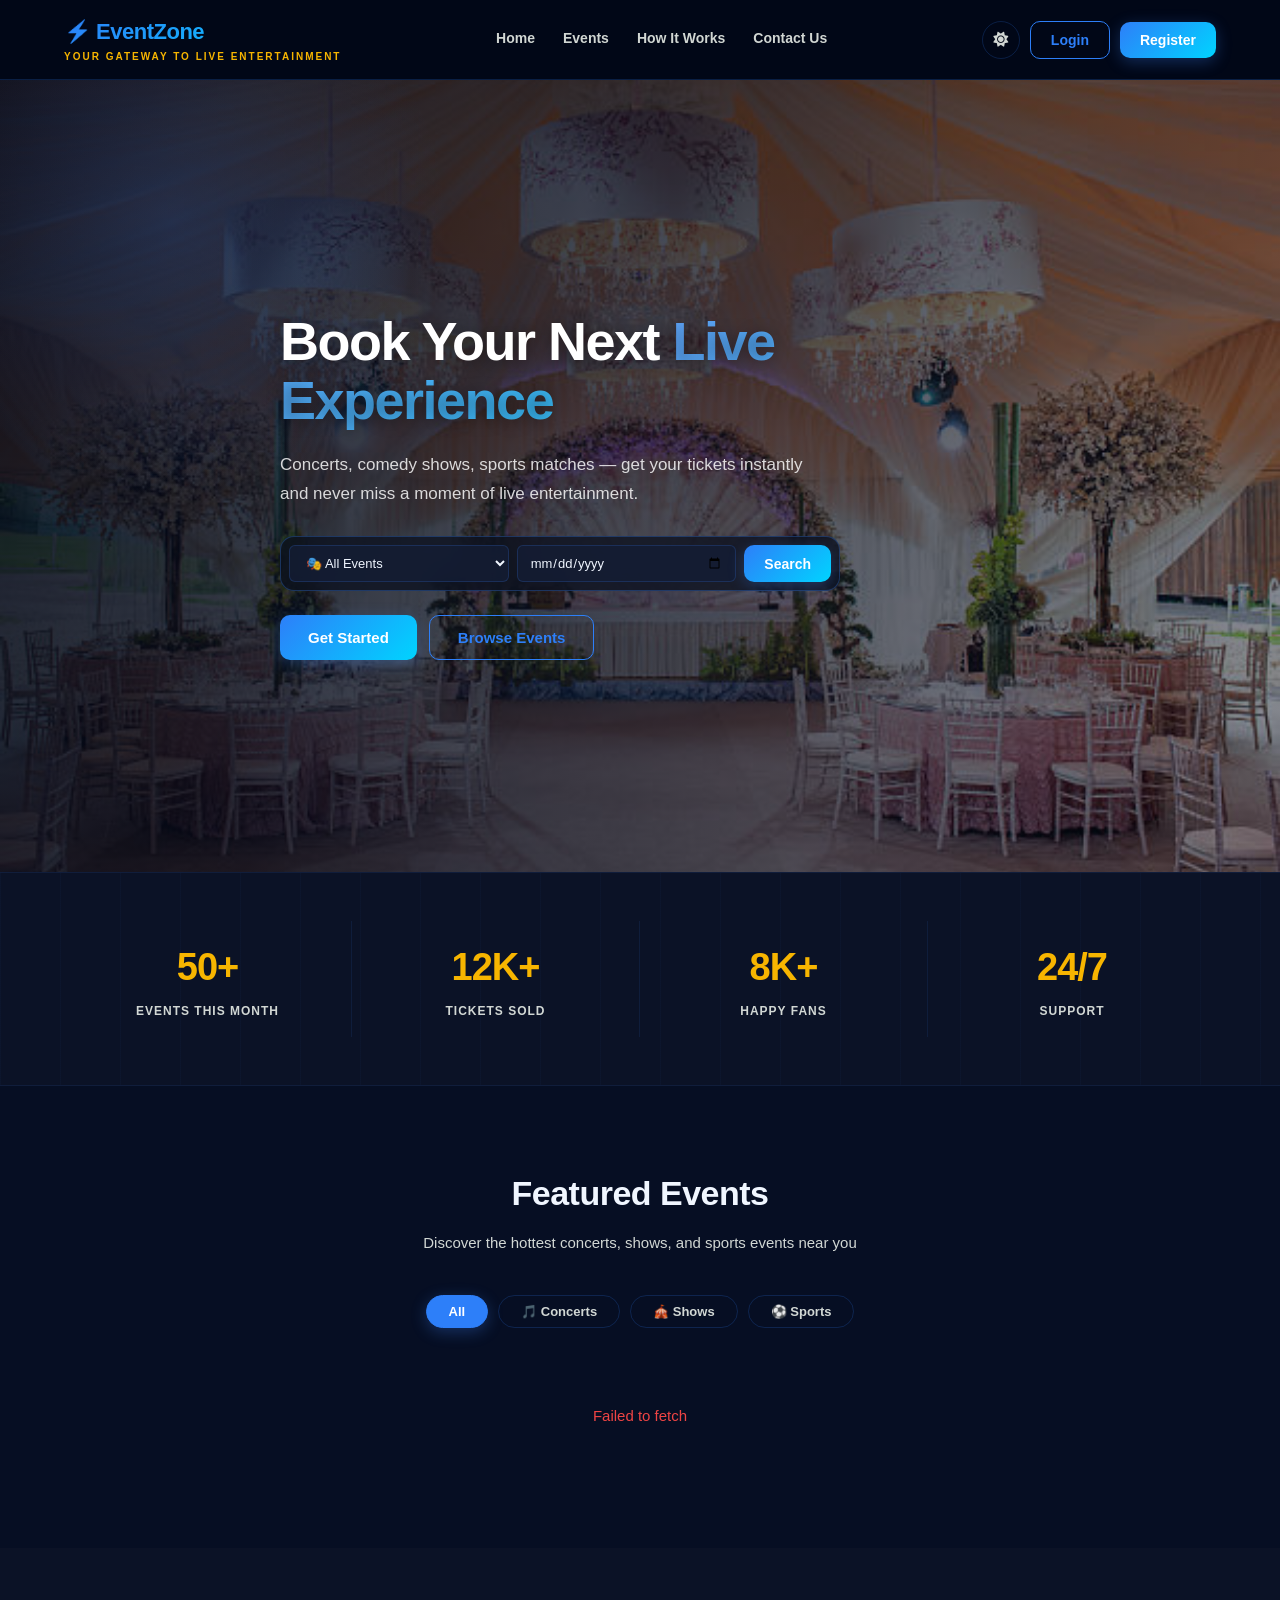
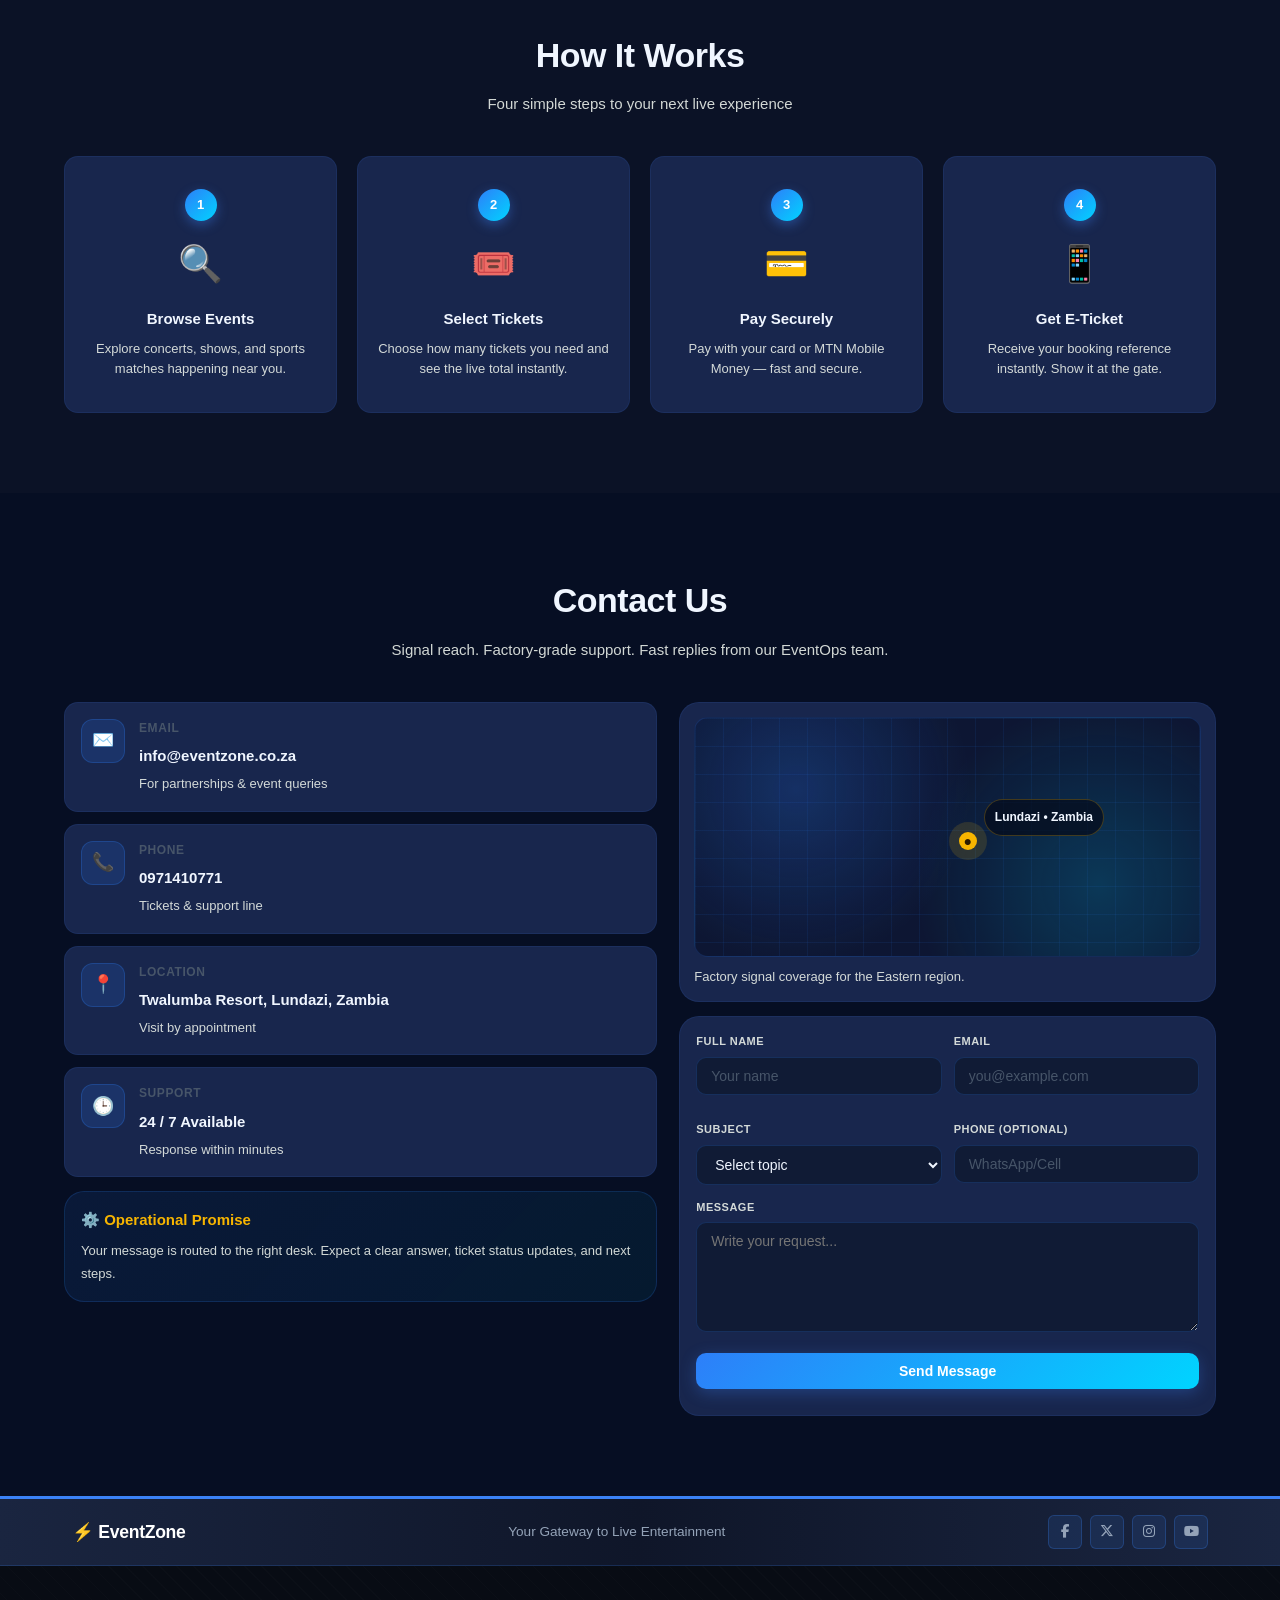
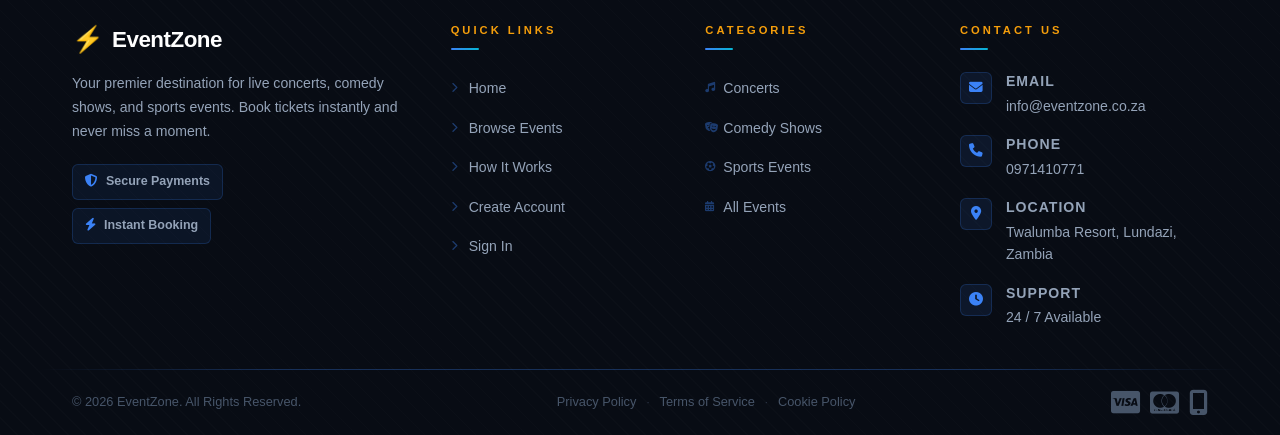
<file: index.html>
<!DOCTYPE html>
<html lang="en">
<head>
  <meta charset="UTF-8" />
  <meta name="viewport" content="width=device-width, initial-scale=1.0" />
  <title>EventZone — Your Gateway to Live Entertainment</title>
  <link rel="stylesheet" href="index.css" />
  <link rel="stylesheet" href="footer.css" />
  <link rel="stylesheet" href="https://cdnjs.cloudflare.com/ajax/libs/font-awesome/6.5.0/css/all.min.css" />
</head>
<body>

<!-- ================= HEADER ================= -->
<header class="header">
  <div class="container header-wrapper">
    <div class="logo">
      <h1>⚡ EventZone</h1>
      <small>Your Gateway to Live Entertainment</small>
    </div>
    <nav class="nav" id="navMenu">
      <a href="#home">Home</a>
      <a href="#events">Events</a>
      <a href="#how">How It Works</a>
      <a href="#contact">Contact Us</a>
    </nav>
    <div class="actions">
      <button class="theme-toggle" id="themeToggle" onclick="toggleTheme()" title="Toggle dark/light mode">
        <i class="fas fa-moon" id="themeIcon"></i>
      </button>
      <button class="btn outline" onclick="openLogin()">Login</button>
      <button class="btn primary" onclick="openRegister()">Register</button>
    </div>
    <button class="menu-toggle" onclick="toggleMenu()">☰</button>
  </div>
</header>

<!-- ================= HERO ================= -->
<section id="home" class="hero">
  <img src="static/temzy.jpg" alt="" class="hero-bg" aria-hidden="true" />
  <div class="container hero-grid">
    <div class="hero-text">
      <h2>Book Your Next <span>Live Experience</span></h2>
      <p>Concerts, comedy shows, sports matches — get your tickets instantly and never miss a moment of live entertainment.</p>
      <div class="search-box">
        <select id="heroCategory" onchange="filterEvents()">
          <option value="all">🎭 All Events</option>
          <option value="concert">🎵 Concerts</option>
          <option value="show">🎪 Shows</option>
          <option value="sport">⚽ Sports</option>
        </select>
        <input type="date" id="heroDate" onchange="filterEvents()" />
        <button class="btn primary" onclick="filterEvents()">Search</button>
      </div>
      <div class="hero-buttons">
        <button class="btn primary large" onclick="scrollToEvents()">Get Started</button>
        <button class="btn outline large" onclick="scrollToEvents()">Browse Events</button>
      </div>
    </div>
</section>

<!-- ================= STATS ================= -->
<section class="stats">
  <div class="container stats-grid">
    <div><h3>50+</h3><p>Events This Month</p></div>
    <div><h3>12K+</h3><p>Tickets Sold</p></div>
    <div><h3>8K+</h3><p>Happy Fans</p></div>
    <div><h3>24/7</h3><p>Support</p></div>
  </div>
</section>

<!-- ================= FEATURED EVENTS ================= -->
<section id="events" class="section">
  <div class="container">
    <h2 class="title">Featured Events</h2>
    <p class="subtitle">Discover the hottest concerts, shows, and sports events near you</p>
    <div class="category-filter">
      <button class="filter-btn active" onclick="setCategory('all', this)">All</button>
      <button class="filter-btn" onclick="setCategory('concert', this)">🎵 Concerts</button>
      <button class="filter-btn" onclick="setCategory('show', this)">🎪 Shows</button>
      <button class="filter-btn" onclick="setCategory('sport', this)">⚽ Sports</button>
    </div>
    <div class="grid" id="eventsGrid">
      <p style="text-align:center;padding:40px;color:#666;grid-column:1/-1;">Loading events…</p>
    </div>
  </div>
</section>

<!-- ================= HOW IT WORKS ================= -->
<section id="how" class="section alt">

  <div class="container">
    <h2 class="title">How It Works</h2>
    <p class="subtitle">Four simple steps to your next live experience</p>
    <div class="steps">
      <div class="step-card">
        <div class="step-number">1</div>
        <div class="step-icon">🔍</div>
        <h4>Browse Events</h4>
        <p>Explore concerts, shows, and sports matches happening near you.</p>
      </div>
      <div class="step-card">
        <div class="step-number">2</div>
        <div class="step-icon">🎟️</div>
        <h4>Select Tickets</h4>
        <p>Choose how many tickets you need and see the live total instantly.</p>
      </div>
      <div class="step-card">
        <div class="step-number">3</div>
        <div class="step-icon">💳</div>
        <h4>Pay Securely</h4>
        <p>Pay with your card or MTN Mobile Money — fast and secure.</p>
      </div>
      <div class="step-card">
        <div class="step-number">4</div>
        <div class="step-icon">📱</div>
        <h4>Get E-Ticket</h4>
        <p>Receive your booking reference instantly. Show it at the gate.</p>
      </div>
    </div>
  </div>
</section>

<!-- ================= CONTACT (INDUSTRIAL) ================= -->
<section id="contact" class="contact-section section">
  <div class="container">
    <h2 class="title">Contact Us</h2>
    <p class="subtitle">Signal reach. Factory-grade support. Fast replies from our EventOps team.</p>

    <div class="contact-layout">
      <!-- Left: industrial tiles + contact details -->
      <div class="contact-left">
        <div class="contact-tiles">
          <div class="contact-tile">
            <div class="tile-icon">✉️</div>
            <div class="tile-body">
              <div class="tile-label">Email</div>
              <a class="tile-link" href="mailto:info@eventzone.co.za">info@eventzone.co.za</a>
              <div class="tile-meta">For partnerships & event queries</div>
            </div>
          </div>

          <div class="contact-tile">
            <div class="tile-icon">📞</div>
            <div class="tile-body">
              <div class="tile-label">Phone</div>
              <a class="tile-link" href="tel:0971410771">0971410771</a>
              <div class="tile-meta">Tickets & support line</div>
            </div>
          </div>

          <div class="contact-tile">
            <div class="tile-icon">📍</div>
            <div class="tile-body">
              <div class="tile-label">Location</div>
              <div class="tile-link" style="pointer-events:none;">Twalumba Resort, Lundazi, Zambia</div>
              <div class="tile-meta">Visit by appointment</div>
            </div>
          </div>

          <div class="contact-tile">
            <div class="tile-icon">🕒</div>
            <div class="tile-body">
              <div class="tile-label">Support</div>
              <div class="tile-link" style="pointer-events:none;">24 / 7 Available</div>
              <div class="tile-meta">Response within minutes</div>
            </div>
          </div>
        </div>

        <div class="contact-note">
          <div class="note-head">⚙️ Operational Promise</div>
          <p class="note-text">Your message is routed to the right desk. Expect a clear answer, ticket status updates, and next steps.</p>
        </div>
      </div>

      <!-- Right: map + form -->
      <div class="contact-right">
        <div class="contact-map-card">
          <div class="map-frame" aria-label="Map preview">
            <div class="map-grid"></div>
            <div class="map-pin">●</div>
            <div class="map-label">Lundazi • Zambia</div>
          </div>
          <div class="map-caption">Factory signal coverage for the Eastern region.</div>
        </div>

        <form class="contact-form" onsubmit="return handleContactSubmit(event)">
          <div class="form-row">
            <div class="form-group"><label>Full Name</label><input name="name" type="text" placeholder="Your name" required /></div>
            <div class="form-group"><label>Email</label><input name="email" type="email" placeholder="you@example.com" required /></div>
          </div>

          <div class="form-row">
            <div class="form-group"><label>Subject</label>
              <select name="topic" required>
                <option value="" selected disabled>Select topic</option>
                <option value="tickets">Tickets</option>
                <option value="events">Events</option>
                <option value="partnerships">Partnerships</option>
                <option value="support">Support</option>
              </select>
            </div>
            <div class="form-group"><label>Phone (optional)</label><input name="phone" type="text" placeholder="WhatsApp/Cell" /></div>
          </div>

          <div class="form-group"><label>Message</label><textarea name="message" placeholder="Write your request..." required></textarea></div>

          <div class="contact-form-actions">
            <button type="submit" class="btn primary full">Send Message</button>
            <div class="form-hint"></div>
          </div>
        </form>
      </div>
    </div>
  </div>
</section>

<!-- ================= FOOTER ================= -->
<footer class="site-footer" role="contentinfo">

  <!-- Top accent bar -->
  <div class="footer-top-bar">
    <div class="footer-top-inner">
      <span class="footer-brand-tag">⚡ EventZone</span>
      <span class="footer-tagline">Your Gateway to Live Entertainment</span>
      <div class="footer-top-social">
        <a href="https://facebook.com" aria-label="Facebook" target="_blank" rel="noopener noreferrer"><i class="fab fa-facebook-f"></i></a>
        <a href="https://twitter.com" aria-label="Twitter" target="_blank" rel="noopener noreferrer"><i class="fab fa-x-twitter"></i></a>
        <a href="https://instagram.com" aria-label="Instagram" target="_blank" rel="noopener noreferrer"><i class="fab fa-instagram"></i></a>
        <a href="https://youtube.com" aria-label="YouTube" target="_blank" rel="noopener noreferrer"><i class="fab fa-youtube"></i></a>
      </div>
    </div>
  </div>

  <!-- Main grid -->
  <div class="footer-main">
    <div class="footer-grid">

      <!-- Col 1: Brand -->
      <div class="footer-col footer-brand">
        <div class="footer-logo">
          <span class="footer-logo-icon">⚡</span>
          <span class="footer-logo-text">EventZone</span>
        </div>
        <p class="footer-desc">
          Your premier destination for live concerts, comedy shows, and sports events.
          Book tickets instantly and never miss a moment.
        </p>
        <div class="footer-badges">
          <span class="footer-badge"><i class="fas fa-shield-alt"></i> Secure Payments</span>
          <span class="footer-badge"><i class="fas fa-bolt"></i> Instant Booking</span>
        </div>
      </div>

      <!-- Col 2: Quick Links -->
      <div class="footer-col">
        <h4 class="footer-col-title"><span>Quick Links</span></h4>
        <ul class="footer-links">
          <li><a href="#home"><i class="fas fa-chevron-right"></i> Home</a></li>
          <li><a href="#events"><i class="fas fa-chevron-right"></i> Browse Events</a></li>
          <li><a href="#how"><i class="fas fa-chevron-right"></i> How It Works</a></li>
          <li><a href="#" onclick="openRegister();return false;"><i class="fas fa-chevron-right"></i> Create Account</a></li>
          <li><a href="#" onclick="openLogin();return false;"><i class="fas fa-chevron-right"></i> Sign In</a></li>
        </ul>
      </div>

      <!-- Col 3: Event Categories -->
      <div class="footer-col">
        <h4 class="footer-col-title"><span>Categories</span></h4>
        <ul class="footer-links">
          <li><a href="#events"><i class="fas fa-music"></i> Concerts</a></li>
          <li><a href="#events"><i class="fas fa-theater-masks"></i> Comedy Shows</a></li>
          <li><a href="#events"><i class="fas fa-futbol"></i> Sports Events</a></li>
          <li><a href="#events"><i class="fas fa-calendar-alt"></i> All Events</a></li>
        </ul>
      </div>

      <!-- Col 4: Contact -->
      <div class="footer-col">
        <h4 class="footer-col-title"><span>Contact Us</span></h4>
        <ul class="footer-contact-list">
          <li>
            <i class="fas fa-envelope"></i>
            <div>
              <span class="contact-label">Email</span>
              <a href="mailto:info@eventzone.co.za">info@eventzone.co.za</a>
            </div>
          </li>
          <li>
            <i class="fas fa-phone"></i>
            <div>
              <span class="contact-label">Phone</span>
              <a href="tel:0971410771">0971410771</a>
            </div>
          </li>
          <li>
            <i class="fas fa-map-marker-alt"></i>
            <div>
              <span class="contact-label">Location</span>
              <span>Twalumba Resort, Lundazi, Zambia</span>
            </div>
          </li>
          <li>
            <i class="fas fa-clock"></i>
            <div>
              <span class="contact-label">Support</span>
              <span>24 / 7 Available</span>
            </div>
          </li>
        </ul>
      </div>

    </div>
  </div>

  <!-- Divider -->
  <div class="footer-divider"></div>

  <!-- Bottom bar -->
  <div class="footer-bottom">
    <div class="footer-bottom-inner">
      <p class="footer-copy">&copy; <span id="footer-year"></span> EventZone. All Rights Reserved.</p>
      <div class="footer-legal">
        <a href="/privacy">Privacy Policy</a>
        <span class="footer-dot">·</span>
        <a href="/terms">Terms of Service</a>
        <span class="footer-dot">·</span>
        <a href="/cookies">Cookie Policy</a>
      </div>
      <div class="footer-payment-icons">
        <i class="fab fa-cc-visa" title="Visa"></i>
        <i class="fab fa-cc-mastercard" title="Mastercard"></i>
        <i class="fas fa-mobile-alt" title="MTN MoMo"></i>
      </div>
    </div>
  </div>

</footer>

<!-- ================= AUTH MODAL ================= -->
<div id="authModal" class="modal" style="display:none;">
  <div class="modal-content">
    <span class="modal-close" onclick="closeModal()">&times;</span>
    <div class="auth-tabs">
      <button id="tabLogin" class="auth-tab active" onclick="showLogin()">Login</button>
      <button id="tabRegister" class="auth-tab" onclick="showRegister()">Register</button>
    </div>
    <p id="authError" class="form-error" style="display:none;"></p>
    <form id="loginForm">
      <h3 class="modal-title">Welcome Back</h3>
      <div class="form-group"><label>Email</label><input type="email" placeholder="your@email.com" required /></div>
      <div class="form-group"><label>Password</label><input type="password" placeholder="Password" required /></div>
      <button type="submit" class="btn primary full">Login</button>
      <p class="form-switch">No account? <a href="#" onclick="showRegister();return false;">Register here</a></p>
    </form>
    <form id="registerForm" style="display:none;">
      <h3 class="modal-title">Create Account</h3>
      <div class="form-group"><label>Full Name</label><input type="text" placeholder="John Doe" required /></div>
      <div class="form-group"><label>Email</label><input type="email" placeholder="your@email.com" required /></div>
      <div class="form-group"><label>Password</label><input type="password" placeholder="Min. 8 characters" required /></div>
      <button type="submit" class="btn primary full">Create Account</button>
      <p class="form-switch">Already have an account? <a href="#" onclick="showLogin();return false;">Login here</a></p>
    </form>
  </div>
</div>

<!-- ================= BOOKING MODAL ================= -->
<div id="bookingModal" class="modal" style="display:none;">
  <div class="modal-content">
    <span class="modal-close" onclick="closeBookingModal()">&times;</span>
    <h3 class="modal-title" id="bookingEventTitle">Get Tickets</h3>
    <div id="bookingEventInfo" style="margin-bottom:16px;font-size:14px;color:#a0a0b8;"></div>
    <div class="form-group">
      <label>Number of Tickets</label>
      <div class="quantity-selector">
        <button type="button" onclick="changeQuantity(-1)">−</button>
        <span id="ticketQuantity">1</span>
        <button type="button" onclick="changeQuantity(1)">+</button>
      </div>
    </div>
    <div class="booking-total-display" id="bookingTotalDisplay">Total: $0.00</div>
    <p id="bookingError" class="form-error" style="display:none;"></p>
    <button class="btn primary full" id="bookSubmitBtn" onclick="submitTicketing()">Confirm Tickets</button>
  </div>
</div>

<!-- ================= PAYMENT MODAL ================= -->
<div id="paymentModal" class="modal" style="display:none;">
  <div class="modal-content">
    <span class="modal-close" onclick="cancelPayment()">&times;</span>
    <h3 class="modal-title">Complete Payment</h3>
    <div id="paymentSummary"></div>
    <div class="payment-tabs">
      <button id="tabCard" class="payment-tab active" onclick="showCardPayment()">💳 Card</button>
      <button id="tabMomo" class="payment-tab" onclick="showMomoPayment()">📱 MTN MoMo</button>
    </div>
    <form id="cardPaymentForm" onsubmit="submitCardPayment(event)">
      <div class="form-group"><label>Card Number</label><input type="text" id="cardNumber" placeholder="1234 5678 9012 3456" maxlength="19" /></div>
      <div style="display:grid;grid-template-columns:1fr 1fr;gap:12px">
        <div class="form-group"><label>Expiry (MM/YY)</label><input type="text" id="cardExpiry" placeholder="MM/YY" maxlength="5" /></div>
        <div class="form-group"><label>CVV</label><input type="text" id="cardCVV" placeholder="123" maxlength="3" /></div>
      </div>
      <p id="cardError" class="form-error" style="display:none"></p>
      <button type="submit" id="cardSubmitBtn" class="btn primary full">Pay Now</button>
    </form>
    <div id="momoPaymentForm" style="display:none">
      <div id="momoStep1">
        <div class="momo-logo">📱 MTN Mobile Money</div>
        <div class="form-group"><label>MTN Phone Number</label><input type="text" id="momoPhone" placeholder="096XXXXXXX or 076XXXXXXX" maxlength="10" /></div>
        <p id="momoError" class="form-error" style="display:none"></p>
        <button onclick="submitMomoStep1()" id="momoStep1Btn" class="btn primary full">Request Payment</button>
      </div>
      <div id="momoStep2" style="display:none">
        <div class="momo-pending">
          <div style="font-size:40px;text-align:center;margin-bottom:12px">📲</div>
          <p style="text-align:center;color:#f59e0b;font-weight:600">Check your phone!</p>
          <p style="text-align:center;font-size:13px;color:#aaa;margin-bottom:16px">Enter your MTN MoMo PIN to confirm the payment</p>
        </div>
        <div class="form-group"><label>MTN MoMo PIN (4 digits)</label><input type="password" id="momoPin" placeholder="••••" maxlength="4" /></div>
        <p id="momoPinError" class="form-error" style="display:none"></p>
        <button onclick="submitMomoStep2()" id="momoStep2Btn" class="btn primary full">Confirm Payment</button>
        <button onclick="resetMomoFlow()" class="btn outline full" style="margin-top:8px">← Change Number</button>
      </div>
    </div>
    <button type="button" class="btn outline full" style="margin-top:8px" onclick="cancelPayment()">Cancel</button>
  </div>
</div>

<!-- ================= CONFIRMATION MODAL ================= -->
<div id="confirmationModal" class="modal" style="display:none;">
  <div class="modal-content" style="text-align:center;">
    <div class="confirmation-icon">🎉</div>
    <h3 class="modal-title" style="text-align:center;">Booking Confirmed!</h3>
    <p class="confirmation-ref" id="confirmationRef"></p>
    <div class="qr-placeholder">🎟️</div>
    <p id="confirmationDetails" style="color:#a0a0b8;margin-bottom:20px;font-size:14px;"></p>
    <div style="display:flex;flex-direction:column;gap:12px;">
      <button class="btn success full" id="downloadTicketBtn" style="display:none;">📥 Download Ticket PDF</button>
      <button class="btn primary full" onclick="closeConfirmation()">Done</button>
    </div>
  </div>
</div>

<script src="login.js"></script>
<script src="javascript.js"></script>
<script src="footer.js"></script>
<script>
  // ── Dark / Light mode toggle ──────────────────────────────────────────
  function applyTheme(theme) {
    document.documentElement.setAttribute('data-theme', theme);
    localStorage.setItem('theme', theme);
    const icon = document.getElementById('themeIcon');
    if (icon) {
      icon.className = theme === 'light' ? 'fas fa-moon' : 'fas fa-sun';
    }
  }

  function toggleTheme() {
    const current = document.documentElement.getAttribute('data-theme') || 'dark';
    applyTheme(current === 'dark' ? 'light' : 'dark');
  }

  // Apply saved preference on load
  (function() {
    const saved = localStorage.getItem('theme') || 'dark';
    applyTheme(saved);
  })();
</script>
</body>
</html>
</file>
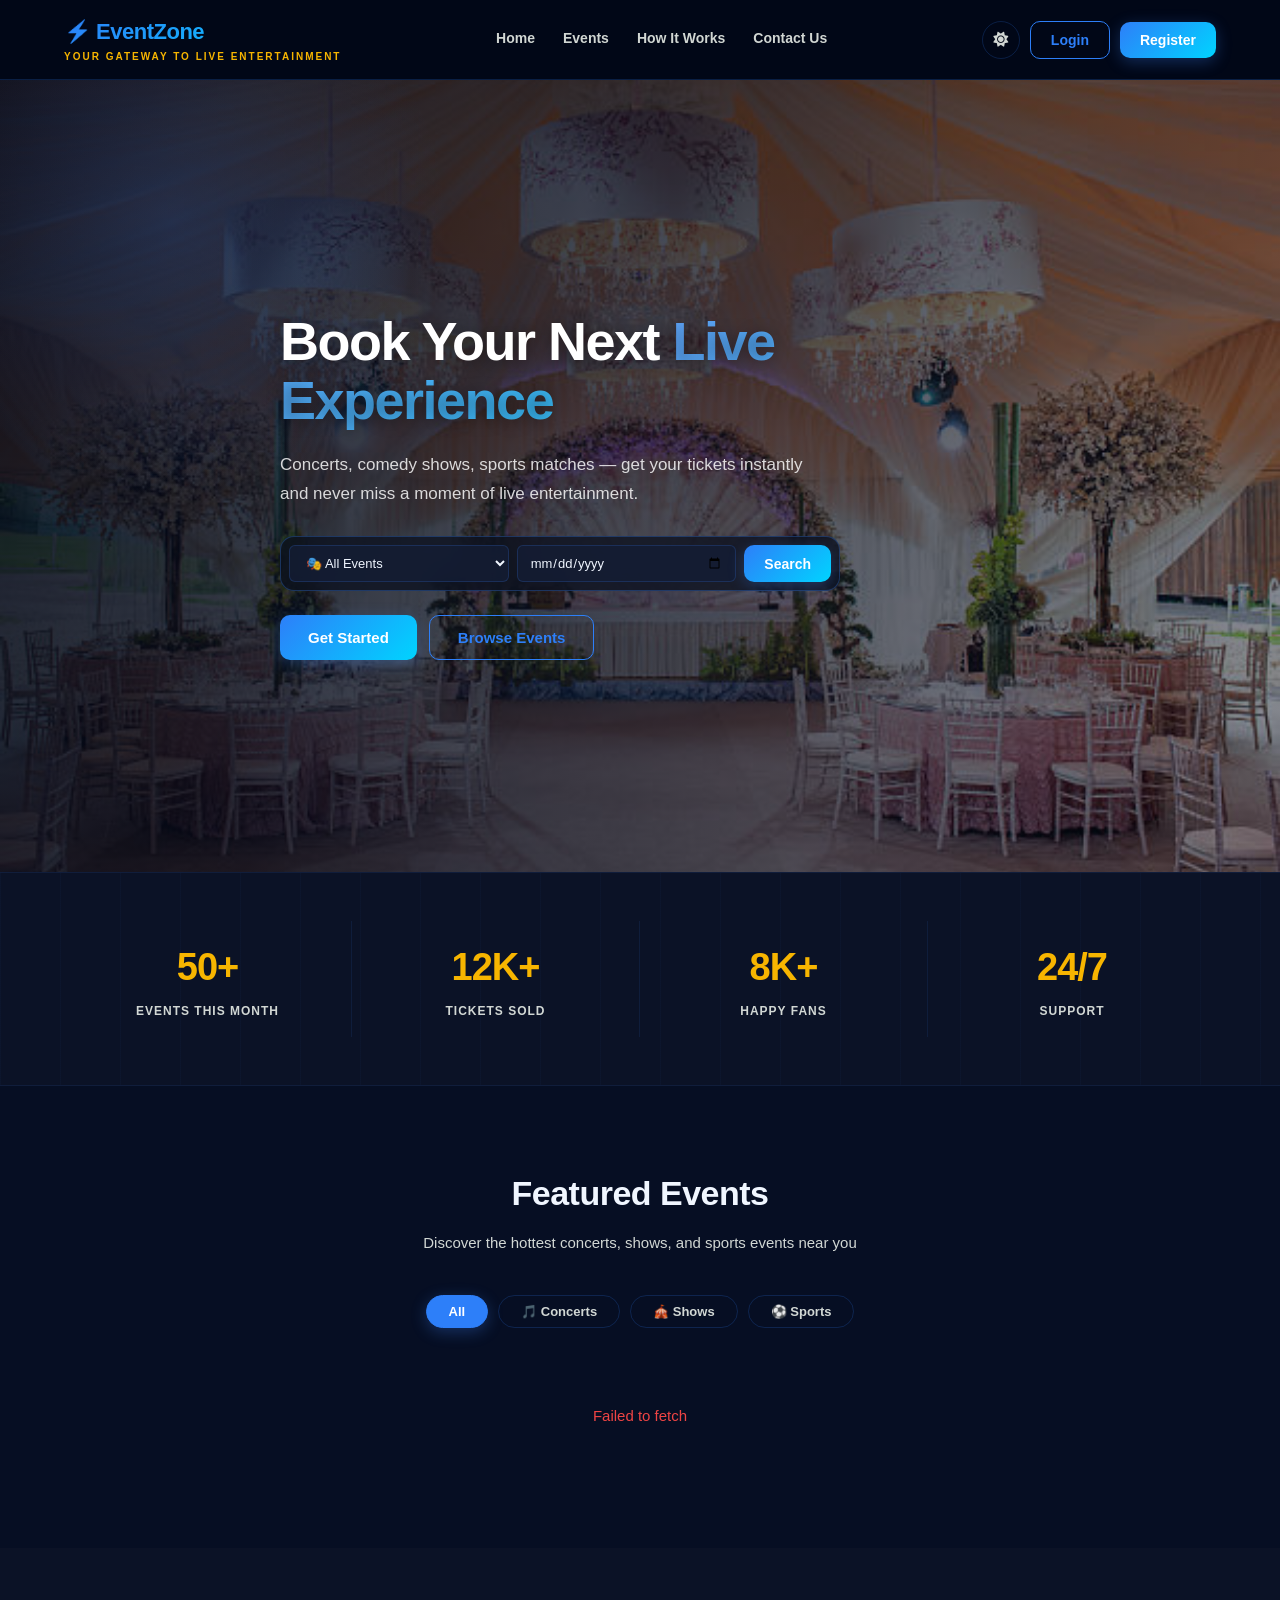
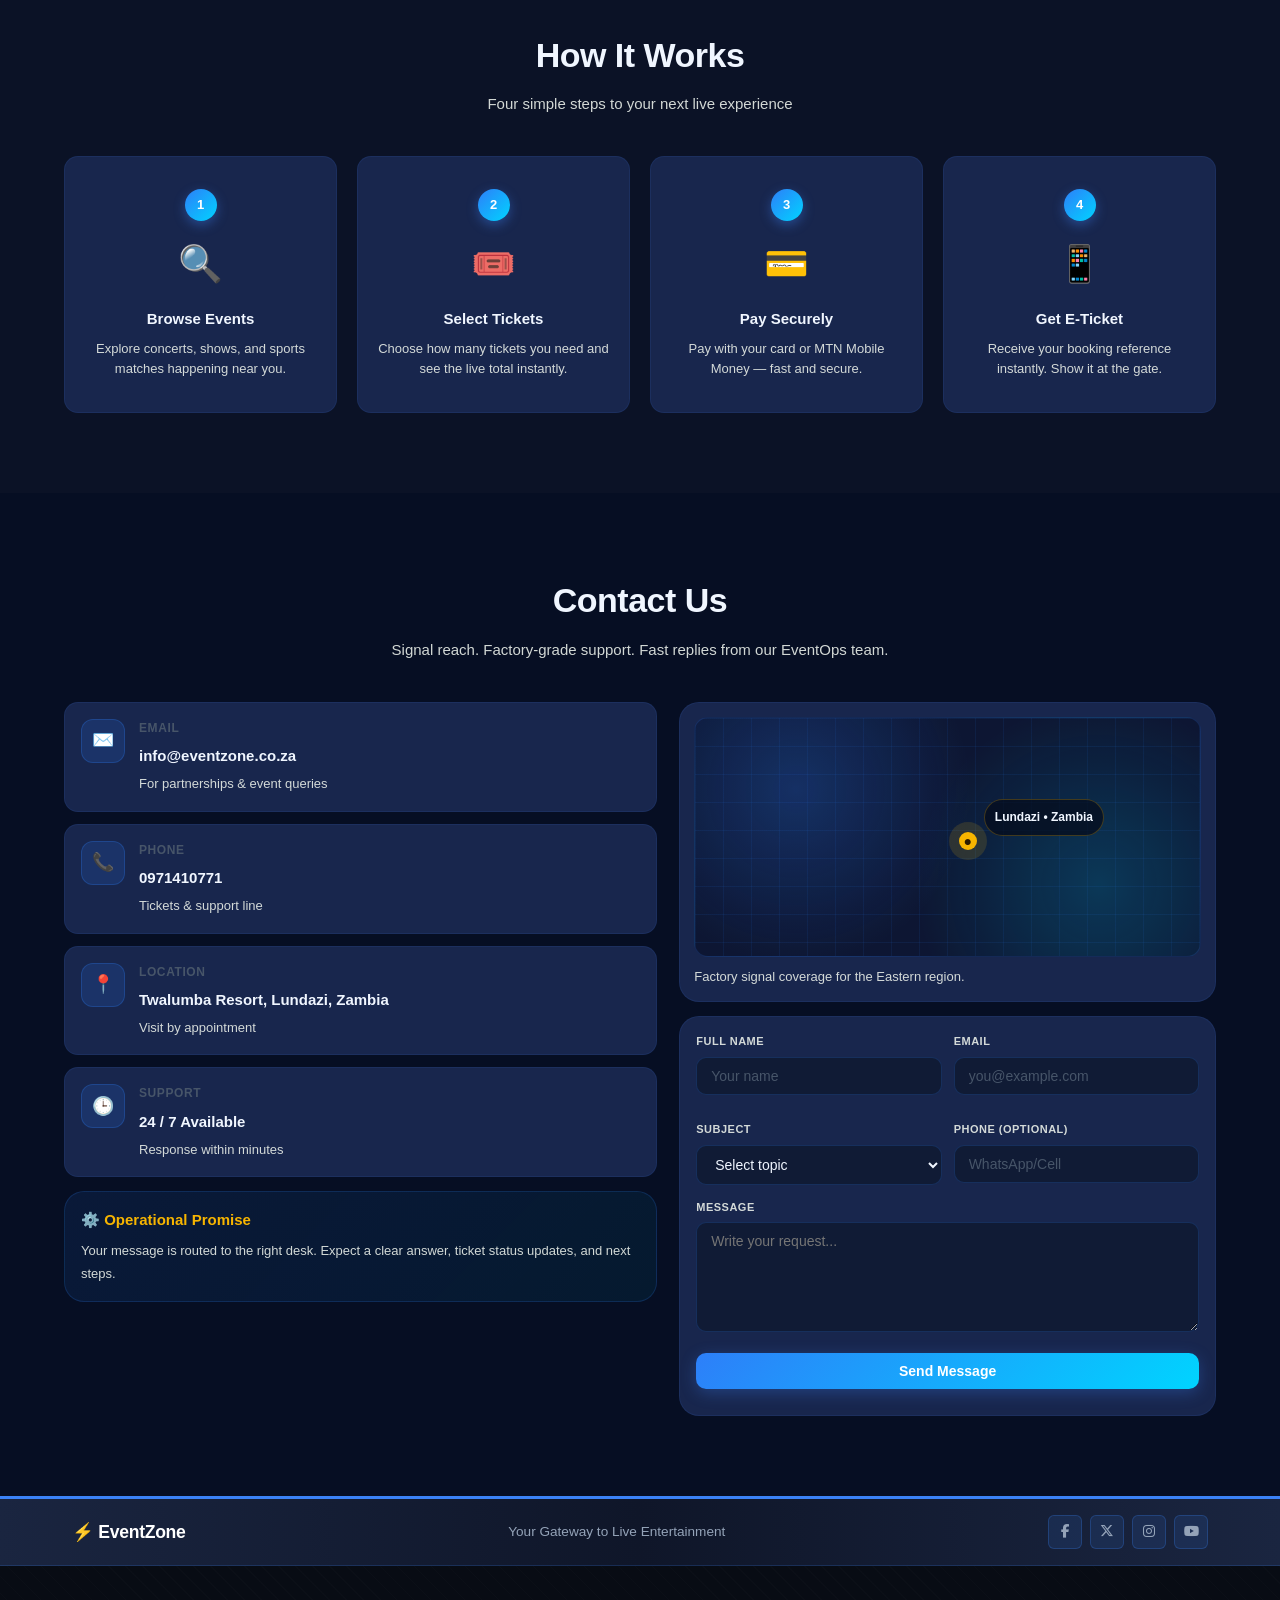
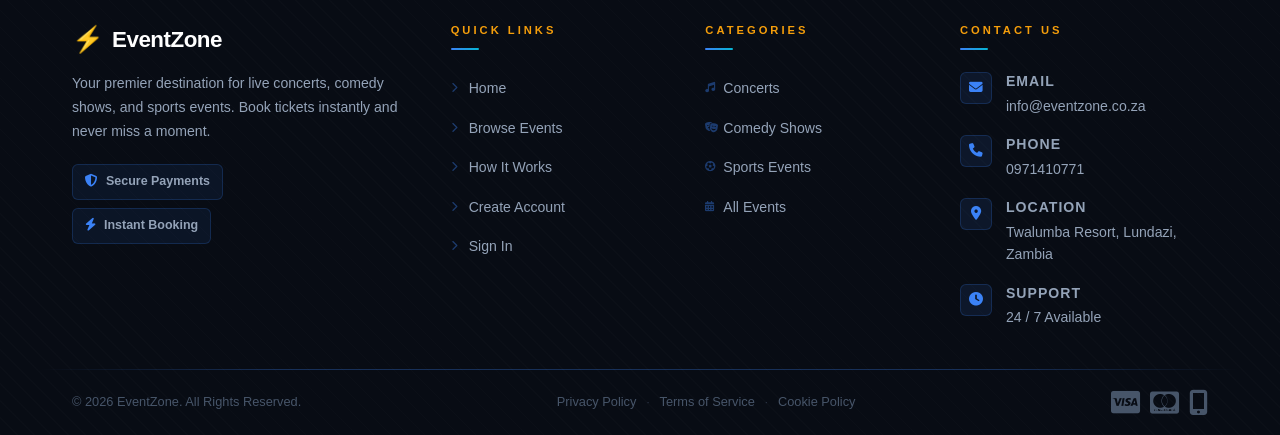
<file: admin.html>
<!DOCTYPE html>
<html lang="en">
<head>
  <meta charset="UTF-8" />
  <meta name="viewport" content="width=device-width, initial-scale=1.0" />
  <title>EventZone — Admin Dashboard</title>
  <link rel="stylesheet" href="index.css" />
  <link rel="stylesheet" href="admin.css" />
  <link rel="stylesheet" href="footer.css" />
  <link rel="stylesheet" href="https://cdnjs.cloudflare.com/ajax/libs/font-awesome/6.5.0/css/all.min.css" />
</head>
<body class="admin-body">

<!-- ================= TOP BAR ================= -->
<header class="admin-topbar">
  <div class="admin-topbar-left">
    <button class="sidebar-toggle" onclick="toggleSidebar()" aria-label="Toggle sidebar">
      <i class="fas fa-bars"></i>
    </button>
    <div class="admin-logo">
      <span>⚡ EventZone</span>
      <small>Admin Dashboard</small>
    </div>
  </div>
  <div class="admin-topbar-right" id="adminActions">
    <button class="theme-toggle" id="themeToggle" onclick="toggleTheme()" title="Toggle dark/light mode" style="margin-right:10px;">
      <i class="fas fa-moon" id="themeIcon"></i>
    </button>
  </div>
</header>

<!-- ================= LAYOUT ================= -->
<div class="admin-layout">

  <!-- ── SIDEBAR ── -->
  <aside class="admin-sidebar" id="adminSidebar">
    <nav class="sidebar-nav">
      <a href="#" class="sidebar-item active" onclick="showSection('overview', this)">
        <i class="fas fa-chart-bar"></i>
        <span>Overview</span>
      </a>
      <a href="#" class="sidebar-item" onclick="showSection('bookings', this)">
        <i class="fas fa-calendar-check"></i>
        <span>Bookings</span>
      </a>
      <a href="#" class="sidebar-item" onclick="showSection('users', this)">
        <i class="fas fa-users"></i>
        <span>Users</span>
      </a>
      <a href="#" class="sidebar-item" onclick="showSection('events', this)">
        <i class="fas fa-calendar-star"></i>
        <span>Events</span>
      </a>
    </nav>

    <div class="sidebar-footer">
      <a href="/" class="sidebar-back-btn">
        <i class="fas fa-arrow-left"></i>
        <span>Back to Site</span>
      </a>
    </div>
  </aside>

  <!-- ── MAIN CONTENT ── -->
  <main class="admin-content">

    <section id="section-overview" class="admin-section active-section">
      <h2 class="admin-section-title">Overview</h2>
      <div class="stats-cards" id="statsCards">
        <div class="stat-card"><i class="fa fa-calendar-check"></i><div><p class="stat-label">Total Bookings</p><h3 class="stat-value" id="statBookings">—</h3></div></div>
        <div class="stat-card"><i class="fa fa-dollar-sign"></i><div><p class="stat-label">Total Revenue</p><h3 class="stat-value" id="statRevenue">—</h3></div></div>
        <div class="stat-card"><i class="fa fa-calendar-star"></i><div><p class="stat-label">Active Events</p><h3 class="stat-value" id="statEvents">—</h3></div></div>
        <div class="stat-card"><i class="fa fa-users"></i><div><p class="stat-label">Registered Users</p><h3 class="stat-value" id="statUsers">—</h3></div></div>
      </div>

      <!-- Quick summary cards -->
      <div class="overview-grid" style="margin-top:28px;">
        <div class="overview-card">
          <h4><i class="fas fa-clock"></i> Recent Activity</h4>
          <p>View bookings, manage events, and monitor users from the sidebar.</p>
          <div class="overview-links">
            <button onclick="showSection('bookings', null)" class="ov-btn"><i class="fas fa-calendar-check"></i> View Bookings</button>
            <button onclick="showSection('events', null)" class="ov-btn"><i class="fas fa-calendar-star"></i> Manage Events</button>
            <button onclick="showSection('users', null)" class="ov-btn"><i class="fas fa-users"></i> View Users</button>
          </div>
        </div>
      </div>
    </section>

    <!-- BOOKINGS -->
    <section id="section-bookings" class="admin-section" style="display:none;">
      <div class="section-header">
        <h2 class="admin-section-title">Bookings</h2>
        <div class="filter-row">
          <label for="statusFilter">Filter:</label>
          <select id="statusFilter" onchange="loadBookings(1, this.value)">
            <option value="all">All</option>
            <option value="pending">Pending</option>
            <option value="confirmed">Confirmed</option>
            <option value="cancelled">Cancelled</option>
          </select>
        </div>
      </div>
      <div class="table-wrapper">
        <table class="admin-table">
          <thead><tr><th>#</th><th>Guest</th><th>Event</th><th>Date</th><th>Tickets</th><th>Total</th><th>Status</th><th>Action</th></tr></thead>
          <tbody id="bookingsBody"><tr><td colspan="8" class="loading-cell">Loading…</td></tr></tbody>
        </table>
      </div>
      <div class="pagination" id="bookingsPagination"></div>
    </section>

    <!-- USERS -->
    <section id="section-users" class="admin-section" style="display:none;">
      <h2 class="admin-section-title">Users</h2>
      <div class="table-wrapper">
        <table class="admin-table">
          <thead><tr><th>#</th><th>Name</th><th>Email</th><th>Role</th><th>Registered</th><th>Bookings</th></tr></thead>
          <tbody id="usersBody"><tr><td colspan="6" class="loading-cell">Loading…</td></tr></tbody>
        </table>
      </div>
    </section>

    <!-- EVENTS -->
    <section id="section-events" class="admin-section" style="display:none;">
      <h2 class="admin-section-title">Events</h2>

      <div class="add-event-form">
        <h3><i class="fas fa-plus-circle"></i> Add New Event</h3>
        <form id="addEventForm" onsubmit="addEvent(event)">
          <div class="form-row">
            <div class="form-group"><label>Event Title</label><input type="text" id="eventTitle" placeholder="e.g. Afrobeats Night" required /></div>
            <div class="form-group"><label>Category</label><select id="eventCategory"><option value="concert">Concert</option><option value="show">Show</option><option value="sport">Sport</option></select></div>
            <div class="form-group"><label>Venue</label><input type="text" id="eventVenue" placeholder="e.g. Lusaka Arena" required /></div>
            <div class="form-group"><label>Ticket Price (K)</label><input type="number" id="eventPrice" min="1" step="0.01" placeholder="250.00" required /></div>
          </div>
          <div class="form-row">
            <div class="form-group"><label>Event Date</label><input type="date" id="eventDate" required /></div>
            <div class="form-group"><label>Event Time</label><input type="time" id="eventTime" required /></div>
            <div class="form-group"><label>Total Tickets</label><input type="number" id="eventCapacity" min="1" placeholder="500" required /></div>
            <div class="form-group"><label>Image URL (optional)</label><input type="url" id="eventImageUrl" placeholder="https://…" /></div>
          </div>
          <div class="form-group"><label>Description</label><input type="text" id="eventDescription" placeholder="Short description…" /></div>
          <p id="addEventError" class="form-error" style="display:none;"></p>
          <button type="submit" class="btn primary" id="addEventBtn"><i class="fas fa-plus"></i> Add Event</button>
        </form>
      </div>

      <!-- EDIT EVENT MODAL -->
      <div id="editEventModal" class="modal" style="display:none;">
        <div class="modal-content" style="max-width:760px;width:92%;">
          <span class="modal-close" onclick="closeEditEventModal()">&times;</span>
          <h3 class="modal-title" style="margin:0 0 16px;display:flex;align-items:center;gap:10px;">
            <i class="fas fa-pen-to-square" style="color:#2D7FF9;"></i>
            Edit Event
          </h3>

          <form id="editEventForm" onsubmit="submitEditEvent(event)">
            <input type="hidden" id="editEventId" />

            <div class="form-row">
              <div class="form-group"><label>Event Title</label><input type="text" id="editEventTitle" required /></div>
              <div class="form-group"><label>Category</label>
                <select id="editEventCategory">
                  <option value="concert">Concert</option>
                  <option value="show">Show</option>
                  <option value="sport">Sport</option>
                </select>
              </div>
              <div class="form-group"><label>Venue</label><input type="text" id="editEventVenue" required /></div>
              <div class="form-group"><label>Ticket Price (K)</label><input type="number" id="editEventPrice" min="1" step="0.01" required /></div>
            </div>

            <div class="form-row">
              <div class="form-group"><label>Event Date</label><input type="date" id="editEventDate" required /></div>
              <div class="form-group"><label>Event Time</label><input type="time" id="editEventTime" required /></div>
              <div class="form-group"><label>Total Tickets</label><input type="number" id="editEventCapacity" min="1" required /></div>
              <div class="form-group"><label>Image URL (optional)</label><input type="url" id="editEventImageUrl" /></div>
            </div>

            <div class="form-group" style="margin-bottom:12px;">
              <label>Description</label>
              <input type="text" id="editEventDescription" />
            </div>

            <div class="form-row" style="grid-template-columns:1fr 1fr;">
              <div class="form-group">
                <label>Active</label>
                <select id="editEventIsActive">
                  <option value="true">Active</option>
                  <option value="false">Inactive</option>
                </select>
              </div>
              <div class="form-group" style="align-self:end;">
                <button type="submit" class="btn primary" style="width:100%;">
                  <i class="fas fa-save" style="margin-right:8px;"></i> Save Changes
                </button>
              </div>
            </div>

            <p id="editEventError" class="form-error" style="display:none;"></p>
          </form>
        </div>
      </div>

      <div class="table-wrapper" style="margin-top:24px;">
        <table class="admin-table">
          <thead><tr><th>#</th><th>Title</th><th>Category</th><th>Venue</th><th>Date</th><th>Price</th><th>Tickets</th><th>Status</th><th>Action</th></tr></thead>
          <tbody id="eventsBody"><tr><td colspan="9" class="loading-cell">Loading…</td></tr></tbody>
        </table>
      </div>
    </section>

  </main>
</div>

<script src="admin.js"></script>
<script src="footer.js"></script>

<script>
  // ── Dark / Light mode toggle (admin dashboard) ─────────────────────────
  function applyTheme(theme) {
    document.documentElement.setAttribute('data-theme', theme);
    localStorage.setItem('theme', theme);
    const icon = document.getElementById('themeIcon');
    if (icon) {
      icon.className = theme === 'light' ? 'fas fa-sun' : 'fas fa-moon';
    }
  }

  function toggleTheme() {
    const current = document.documentElement.getAttribute('data-theme') || 'dark';
    applyTheme(current === 'dark' ? 'light' : 'dark');
  }

  (function() {
    const saved = localStorage.getItem('theme') || 'dark';
    applyTheme(saved);
  })();

function showSection(name, clickedEl) {
  // Hide all sections
  document.querySelectorAll('.admin-section').forEach(s => s.style.display = 'none');
  // Show target
  const target = document.getElementById('section-' + name);
  if (target) target.style.display = 'block';
  // Update sidebar active state
  document.querySelectorAll('.sidebar-item').forEach(i => i.classList.remove('active'));
  if (clickedEl) {
    clickedEl.classList.add('active');
  } else {
    // Find by data
    document.querySelectorAll('.sidebar-item').forEach(i => {
      if (i.getAttribute('onclick') && i.getAttribute('onclick').includes("'" + name + "'")) {
        i.classList.add('active');
      }
    });
  }
  // Load data on first visit
  if (name === 'bookings') loadBookings();
  if (name === 'users')    loadUsers();
  if (name === 'events')   loadEvents();
  return false;
}

function toggleSidebar() {
  document.getElementById('adminSidebar').classList.toggle('collapsed');
}
</script>
</body>
</html>
</file>
<file: index.css>
/* ══════════════════════════════════════════════════════════════════════════
   EVENTZONE — Professional Dark Design System
   Deep Navy + Electric Blue
   ══════════════════════════════════════════════════════════════════════════ */

:root {
  --bg-base:        #050A1A;
  --bg-primary:     #060E23;
  --bg-secondary:   #0B1226;
  --bg-tertiary:    #101B35;
  --bg-elevated:    #18264D;
  --bg-card:        #0F1A33;

  --blue:           #2D7FF9;
  --blue-h:         #00D4FF;
  --blue-dim:       rgba(45,127,249,0.16);
  --cyan:           #00D4FF;
  --gold:           #F7B500;
  --gold-dim:       rgba(247,181,0,0.16);
  --green:          #12C58B;
  --red:            #FF3B5C;

  --text-primary:   #f0f6ff;
  --text-secondary: lch(92.55% 3.14 144.42 / 0.911);
  --text-muted:     #475569;

  --border-subtle:  rgba(59,130,246,0.1);
  --border-primary: rgba(45,127,249,0.20);
  --border-accent:  rgba(45,127,249,0.50);

  --grad-blue:  linear-gradient(135deg, #2D7FF9 0%, #00D4FF 100%);
  --grad-gold:  linear-gradient(135deg, #F7B500 0%, #D98A00 100%);

  --shadow-sm:   0 2px 8px rgba(0,0,0,0.4);
  --shadow-md:   0 8px 24px rgba(0,0,0,0.5);
  --shadow-blue: 0 8px 32px rgba(59,130,246,0.3);

  --r-sm:  6px;
  --r-md:  10px;
  --r-lg:  14px;
  --r-xl:  20px;
}

/* ── Reset ── */
*, *::before, *::after { margin:0; padding:0; box-sizing:border-box; }
html { scroll-behavior: smooth; }

body {
  background: var(--bg-primary);
  color: var(--text-primary);
  font-family: -apple-system, BlinkMacSystemFont, 'Segoe UI', 'Inter', 'Roboto', sans-serif;
  line-height: 1.6;
  font-size: 15px;
  -webkit-font-smoothing: antialiased;
}

.container { width: 90%; max-width: 1200px; margin: 0 auto; }

/* ── HEADER ── */
.header {
  background: rgba(2,8,23,0.97);
  position: sticky;
  top: 0;
  z-index: 1000;
  border-bottom: 1px solid var(--border-primary);
  backdrop-filter: blur(16px);
  -webkit-backdrop-filter: blur(16px);
}

.header-wrapper {
  display: flex;
  align-items: center;
  justify-content: space-between;
  padding: 14px 0;
  gap: 24px;
}

.logo h1 {
  font-size: 22px;
  font-weight: 900;
  background: var(--grad-blue);
  -webkit-background-clip: text;
  -webkit-text-fill-color: transparent;
  background-clip: text;
  letter-spacing: -0.5px;
}

.logo small {
  display: block;
  font-size: 10px;
  color: var(--gold);
  letter-spacing: 2px;
  text-transform: uppercase;
  font-weight: 700;
}

.nav { display: flex; gap: 28px; flex: 1; justify-content: center; }

.nav a {
  text-decoration: none;
  color: var(--text-secondary);
  font-weight: 600;
  font-size: 14px;
  transition: color 0.2s;
  position: relative;
  padding-bottom: 3px;
}

.nav a::after {
  content: '';
  position: absolute;
  bottom: 0; left: 0;
  width: 0; height: 2px;
  background: var(--blue);
  transition: width 0.25s;
}

.nav a:hover { color: var(--text-primary); }
.nav a:hover::after { width: 100%; }

.actions { display: flex; align-items: center; gap: 10px; }

/* ── BUTTONS ── */
.btn {
  display: inline-flex;
  align-items: center;
  justify-content: center;
  gap: 6px;
  padding: 10px 20px;
  border-radius: var(--r-md);
  border: none;
  cursor: pointer;
  font-weight: 700;
  font-size: 14px;
  transition: all 0.2s;
  text-decoration: none;
  white-space: nowrap;
  font-family: inherit;
}

.btn.primary, .primary {
  background: var(--grad-blue);
  color: #fff;
  box-shadow: 0 4px 16px rgba(59,130,246,0.3);
}

.btn.primary:hover, .primary:hover {
  transform: translateY(-2px);
  box-shadow: var(--shadow-blue);
}

.btn.outline, .outline {
  border: 1.5px solid var(--blue);
  background: transparent;
  color: var(--blue);
}

.btn.outline:hover, .outline:hover { background: var(--blue-dim); }

.btn.success, .success {
  background: linear-gradient(135deg, #10b981, #059669);
  color: #fff;
}

.btn.success:hover, .success:hover { transform: translateY(-2px); }

.btn.large, .large { padding: 13px 28px; font-size: 15px; }
.btn.full,  .full  { width: 100%; }

.menu-toggle {
  display: none;
  background: none;
  border: 1px solid var(--border-primary);
  color: var(--text-primary);
  font-size: 18px;
  cursor: pointer;
  padding: 6px 10px;
  border-radius: var(--r-sm);
  transition: background 0.2s;
}

.menu-toggle:hover { background: var(--bg-elevated); }

/* ── HERO (full-bleed image) ── */
.hero {
  position: relative;
  min-height: 88vh;
  display: flex;
  align-items: center;
  overflow: hidden;
  padding: 0;
}

.hero-bg {
  position: absolute;
  inset: 0;
  width: 100%;
  height: 100%;
  object-fit: cover;
  object-position: center;
  z-index: 0;
}

.hero::before {
  content: "";
  position: absolute;
  inset: 0;
  background: linear-gradient(
    105deg,
    rgba(2,8,23,0.90) 0%,
    rgba(10,15,30,0.72) 55%,
    rgba(2,8,23,0.45) 100%
  );
  z-index: 1;
}

.hero::after {
  content: "";
  position: absolute;
  top: -20%; left: -10%;
  width: 600px; height: 600px;
  background: radial-gradient(circle, rgba(59,130,246,0.18) 0%, transparent 65%);
  pointer-events: none;
  z-index: 1;
  animation: glow 8s ease-in-out infinite;
}

@keyframes glow {
  0%, 100% { transform: scale(1) translateY(0); opacity: 0.7; }
  50%       { transform: scale(1.1) translateY(-20px); opacity: 1; }
}

.hero-grid {
  display: grid;
  grid-template-columns: 1fr;
  max-width: 720px;
  padding: 120px 0 100px;
  position: relative;
  z-index: 2;
}

.hero-image { display: none; }

.hero-text h2 {
  font-size: 54px;
  font-weight: 900;
  line-height: 1.1;
  margin-bottom: 20px;
  color: #ffffff;
  letter-spacing: -1.5px;
  text-shadow: 0 2px 16px rgba(0,0,0,0.4);
}

.hero-text h2 span {
  background: linear-gradient(135deg, #60a5fa, #38bdf8);
  -webkit-background-clip: text;
  -webkit-text-fill-color: transparent;
  background-clip: text;
}

.hero-text p {
  font-size: 17px;
  color: rgba(255,255,255,0.82);
  line-height: 1.7;
  margin-bottom: 28px;
  max-width: 540px;
}

.search-box {
  display: flex;
  gap: 8px;
  margin-bottom: 24px;
  background: rgba(10,15,30,0.75);
  border: 1px solid rgba(59,130,246,0.3);
  border-radius: var(--r-lg);
  padding: 8px;
  flex-wrap: wrap;
  backdrop-filter: blur(12px);
  max-width: 560px;
}

.search-box select,
.search-box input[type="date"] {
  flex: 1;
  min-width: 120px;
  padding: 9px 12px;
  border-radius: var(--r-sm);
  border: 1px solid rgba(59,130,246,0.2);
  background: rgba(20,29,53,0.8);
  color: var(--text-primary);
  font-size: 13px;
  font-family: inherit;
  transition: border-color 0.2s;
}

.search-box select:focus,
.search-box input[type="date"]:focus {
  outline: none;
  border-color: var(--blue);
}

.search-box select option { background: var(--bg-secondary); color: var(--text-primary); }

.hero-buttons { display: flex; gap: 12px; flex-wrap: wrap; }

/* ── STATS ── */
.stats {
  padding: 48px 0;
  background: var(--bg-secondary);
  border-top: 1px solid var(--border-subtle);
  border-bottom: 1px solid var(--border-subtle);
  position: relative;
}

.stats::before {
  content: "";
  position: absolute;
  inset: 0;
  background-image: repeating-linear-gradient(90deg, rgba(59,130,246,0.03) 0px, rgba(59,130,246,0.03) 1px, transparent 1px, transparent 60px);
  pointer-events: none;
}

.stats-grid {
  display: grid;
  grid-template-columns: repeat(4, 1fr);
  position: relative;
  z-index: 1;
}

.stats-grid div {
  text-align: center;
  padding: 16px;
  border-right: 1px solid var(--border-subtle);
}

.stats-grid div:last-child { border-right: none; }

.stats h3 {
  font-size: 38px;
  font-weight: 900;
  color: var(--gold);
  letter-spacing: -1px;
}

.stats p {
  color: var(--text-secondary);
  font-size: 12px;
  margin-top: 4px;
  text-transform: uppercase;
  letter-spacing: 1px;
  font-weight: 600;
}

/* ── SECTIONS ── */
.section { padding: 80px 0; background: var(--bg-primary); }
.section.alt { background: var(--bg-secondary); }

/* ── CONTACT (INDUSTRIAL) ── */
/* Ensure sticky header doesn't hide anchor targets */
#contact { scroll-margin-top: 90px; }

.contact-section.section {
  position: relative;
}

.contact-layout {
  display: grid;
  grid-template-columns: 1.05fr 0.95fr;
  gap: 22px;
  align-items: start;
}

@media (max-width: 900px) {
  .contact-layout { grid-template-columns: 1fr; }
}

.contact-tiles {
  display: grid;
  grid-template-columns: 1fr;
  gap: 12px;
}

.contact-tile {
  background: var(--bg-elevated);
  border: 1px solid var(--border-subtle);
  border-radius: var(--r-lg);
  padding: 16px;
  display: flex;
  gap: 14px;
  align-items: flex-start;
}

.tile-icon {
  width: 44px;
  height: 44px;
  border-radius: 12px;
  display: flex;
  align-items: center;
  justify-content: center;
  background: var(--blue-dim);
  border: 1px solid rgba(45,127,249,0.25);
  font-size: 18px;
}

.tile-label {
  font-size: 12px;
  font-weight: 800;
  color: var(--text-muted);
  text-transform: uppercase;
  letter-spacing: 0.6px;
  margin-bottom: 6px;
}

.tile-link {
  color: var(--text-primary);
  text-decoration: none;
  font-weight: 800;
  word-break: break-word;
}

.tile-link:hover {
  color: var(--blue);
}

.tile-meta {
  margin-top: 6px;
  color: var(--text-secondary);
  font-size: 13px;
}

.contact-note {
  margin-top: 14px;
  background: linear-gradient(135deg, rgba(45,127,249,0.10), rgba(0,212,255,0.06));
  border: 1px solid rgba(45,127,249,0.18);
  border-radius: var(--r-xl);
  padding: 16px;
}

.note-head {
  font-weight: 900;
  color: var(--gold);
  margin-bottom: 8px;
}

.note-text {
  color: var(--text-secondary);
  font-size: 13px;
  line-height: 1.7;
}

.contact-map-card {
  background: var(--bg-elevated);
  border: 1px solid var(--border-subtle);
  border-radius: var(--r-xl);
  padding: 14px;
}

.map-frame {
  position: relative;
  border-radius: calc(var(--r-xl) - 6px);
  overflow: hidden;
  border: 1px solid rgba(59,130,246,0.18);
  background:
    radial-gradient(circle at 20% 30%, rgba(45,127,249,0.25), transparent 40%),
    radial-gradient(circle at 80% 70%, rgba(0,212,255,0.18), transparent 42%),
    rgba(9,16,40,0.7);
  height: 240px;
}

.map-grid {
  position: absolute;
  inset: 0;
  background-image:
    linear-gradient(rgba(45,127,249,0.12) 1px, transparent 1px),
    linear-gradient(90deg, rgba(45,127,249,0.12) 1px, transparent 1px);
  background-size: 28px 28px;
  opacity: 0.75;
  pointer-events: none;
}

.map-pin {
  position: absolute;
  top: 52%;
  left: 54%;
  width: 18px;
  height: 18px;
  border-radius: 50%;
  background: var(--gold);
  box-shadow: 0 0 0 10px rgba(247,181,0,0.14);
  display: flex;
  align-items: center;
  justify-content: center;
  color: #2b1b00;
  transform: translate(-50%, -50%);
  font-size: 14px;
}

.map-label {
  position: absolute;
  top: 52%;
  left: 54%;
  transform: translate(16px, -42px);
  padding: 8px 10px;
  border-radius: 999px;
  background: rgba(5,10,26,0.7);
  border: 1px solid rgba(247,181,0,0.25);
  color: var(--text-primary);
  font-size: 12px;
  font-weight: 800;
}

.map-caption {
  margin-top: 10px;
  color: var(--text-secondary);
  font-size: 13px;
}

.contact-form {
  margin-top: 14px;
  background: var(--bg-elevated);
  border: 1px solid var(--border-subtle);
  border-radius: var(--r-xl);
  padding: 16px;
}

.contact-form textarea {
  width: 100%;
  min-height: 110px;
  resize: vertical;
  padding: 10px 14px;
  border: 1px solid var(--border-primary);
  border-radius: var(--r-md);
  font-size: 14px;
  background: var(--bg-tertiary);
  color: var(--text-primary);
  font-family: inherit;
}

.contact-form textarea:focus {
  outline: none;
  border-color: var(--blue);
  box-shadow: 0 0 0 3px rgba(59,130,246,0.15);
}

.form-row {
  display: grid;
  grid-template-columns: 1fr 1fr;
  gap: 12px;
}

.form-row + .form-row {
  margin-top: 12px;
}

@media (max-width: 520px) {
  .form-row { grid-template-columns: 1fr; }
}

.contact-form-actions {
  margin-top: 12px;
}

.form-hint {
  margin-top: 10px;
  color: var(--text-muted);
  font-size: 12px;
  line-height: 1.5;
}


.title {
  text-align: center;
  font-size: 34px;
  font-weight: 900;
  margin-bottom: 10px;
  color: var(--text-primary);
  letter-spacing: -0.5px;
}

.subtitle { text-align: center; color: var(--text-secondary); margin-bottom: 40px; font-size: 15px; }

/* ── CATEGORY FILTER ── */
.category-filter {
  display: flex;
  gap: 10px;
  justify-content: center;
  margin-bottom: 36px;
  flex-wrap: wrap;
}

.filter-btn {
  padding: 8px 22px;
  border-radius: 24px;
  border: 1px solid var(--border-primary);
  background: transparent;
  color: var(--text-secondary);
  cursor: pointer;
  font-size: 13px;
  font-weight: 600;
  transition: all 0.2s;
  font-family: inherit;
}

.filter-btn:hover { background: var(--blue-dim); color: var(--text-primary); }

.filter-btn.active {
  background: var(--blue);
  color: #fff;
  border-color: var(--blue);
  box-shadow: 0 4px 16px rgba(59,130,246,0.3);
}

/* ── EVENT CARDS ── */
.grid { display: grid; grid-template-columns: repeat(3, 1fr); gap: 24px; }

.card {
  background: var(--bg-card);
  border-radius: var(--r-lg);
  overflow: hidden;
  border: 1px solid var(--border-subtle);
  transition: all 0.3s;
}

.card:hover {
  transform: translateY(-6px);
  border-color: var(--blue);
  box-shadow: 0 16px 48px rgba(59,130,246,0.2);
}

.card img { width: 100%; height: 200px; object-fit: cover; display: block; }
.card-body { padding: 18px; }

.card-body h3 { font-size: 16px; font-weight: 700; color: var(--text-primary); margin-bottom: 6px; }
.card-body .venue { color: var(--text-muted); font-size: 13px; margin-bottom: 8px; }

.card-body .event-meta {
  display: flex;
  gap: 12px;
  font-size: 12px;
  color: var(--text-muted);
  margin-bottom: 10px;
}

.card-body .price { color: var(--gold); font-weight: 800; font-size: 20px; display: block; margin: 8px 0 12px; }
.card-body .tickets-left { font-size: 12px; color: var(--text-muted); margin-bottom: 6px; }
.card-body .tickets-left.low { color: var(--gold); font-weight: 600; }

.badge-category {
  display: inline-block;
  padding: 3px 10px;
  border-radius: 20px;
  font-size: 11px;
  font-weight: 700;
  text-transform: uppercase;
  letter-spacing: 0.5px;
  margin-bottom: 10px;
}

.badge-concert { background: rgba(59,130,246,0.12); color: #60a5fa; border: 1px solid rgba(59,130,246,0.25); }
.badge-show    { background: rgba(245,158,11,0.1);  color: var(--gold); border: 1px solid rgba(245,158,11,0.25); }
.badge-sport   { background: rgba(16,185,129,0.1);  color: #34d399; border: 1px solid rgba(16,185,129,0.25); }

/* ── HOW IT WORKS ── */
.steps { display: grid; grid-template-columns: repeat(4, 1fr); gap: 20px; }

.step-card {
  background: var(--bg-elevated);
  padding: 32px 20px;
  border-radius: var(--r-lg);
  border: 1px solid var(--border-subtle);
  text-align: center;
  transition: all 0.3s;
}

.step-card:hover {
  border-color: var(--blue);
  transform: translateY(-4px);
  box-shadow: 0 12px 32px rgba(59,130,246,0.15);
}

.step-number {
  display: inline-flex;
  align-items: center;
  justify-content: center;
  width: 32px; height: 32px;
  background: var(--grad-blue);
  color: #fff;
  border-radius: 50%;
  font-size: 13px;
  font-weight: 800;
  margin-bottom: 14px;
  box-shadow: 0 4px 12px rgba(59,130,246,0.4);
}

.step-icon { font-size: 36px; margin-bottom: 14px; }
.step-card h4 { color: var(--text-primary); font-size: 15px; font-weight: 700; margin-bottom: 8px; }
.step-card p  { color: var(--text-secondary); font-size: 13px; line-height: 1.6; }

/* ── MODAL SYSTEM ── */
.modal {
  position: fixed;
  inset: 0;
  background: rgba(0,0,0,0.82);
  z-index: 2000;
  display: flex;
  align-items: center;
  justify-content: center;
  backdrop-filter: blur(8px);
  padding: 16px;
}

.modal-content {
  background: var(--bg-secondary);
  width: 100%;
  max-width: 440px;
  border-radius: var(--r-xl);
  padding: 32px 28px;
  position: relative;
  box-shadow: 0 24px 64px rgba(0,0,0,0.7);
  max-height: 90vh;
  overflow-y: auto;
  border: 1px solid var(--border-primary);
}

.modal-close {
  position: absolute;
  top: 14px; right: 16px;
  font-size: 22px;
  cursor: pointer;
  color: var(--text-muted);
  background: none;
  border: none;
  line-height: 1;
  transition: color 0.2s;
}

.modal-close:hover { color: var(--text-primary); }

.modal-title { font-size: 22px; font-weight: 800; margin-bottom: 20px; color: var(--text-primary); }

.auth-tabs { display: flex; margin-bottom: 20px; border-bottom: 1px solid var(--border-subtle); }

.auth-tab {
  flex: 1;
  padding: 10px;
  border: none;
  background: transparent;
  font-size: 14px;
  font-weight: 700;
  color: var(--text-muted);
  cursor: pointer;
  border-bottom: 2px solid transparent;
  margin-bottom: -1px;
  transition: all 0.2s;
  font-family: inherit;
}

.auth-tab.active { color: var(--blue); border-bottom-color: var(--blue); }

.payment-tabs { display: flex; gap: 8px; margin-bottom: 20px; }

.payment-tab {
  flex: 1;
  padding: 10px;
  border-radius: var(--r-md);
  border: 1px solid var(--border-primary);
  background: transparent;
  color: var(--text-secondary);
  cursor: pointer;
  font-size: 13px;
  font-weight: 700;
  transition: all 0.2s;
  font-family: inherit;
}

.payment-tab.active { background: var(--blue); color: #fff; border-color: var(--blue); }

.form-group { margin-bottom: 14px; }

.form-group label {
  display: block;
  font-size: 11px;
  font-weight: 700;
  color: var(--text-secondary);
  margin-bottom: 6px;
  text-transform: uppercase;
  letter-spacing: 0.5px;
}

.form-group input,
.form-group select {
  width: 100%;
  padding: 10px 14px;
  border: 1px solid var(--border-primary);
  border-radius: var(--r-md);
  font-size: 14px;
  background: var(--bg-tertiary);
  color: var(--text-primary);
  font-family: inherit;
  transition: all 0.2s;
  box-sizing: border-box;
}

.form-group input::placeholder { color: var(--text-muted); }

.form-group input:focus,
.form-group select:focus {
  outline: none;
  border-color: var(--blue);
  box-shadow: 0 0 0 3px rgba(59,130,246,0.15);
  background: var(--bg-elevated);
}

.form-group select option { background: var(--bg-secondary); color: var(--text-primary); }

.form-error {
  background: rgba(239,68,68,0.1);
  color: #f87171;
  border: 1px solid rgba(239,68,68,0.3);
  border-radius: var(--r-sm);
  padding: 8px 12px;
  font-size: 13px;
  margin-bottom: 12px;
}

.form-switch { text-align: center; font-size: 13px; color: var(--text-muted); margin-top: 14px; }
.form-switch a { color: var(--blue); text-decoration: none; font-weight: 700; }

.payment-summary-box {
  background: var(--blue-dim);
  border: 1px solid var(--border-primary);
  border-radius: var(--r-md);
  padding: 14px;
  margin-bottom: 18px;
  font-size: 14px;
  color: var(--text-secondary);
  line-height: 1.7;
}

.payment-summary-box strong { color: var(--text-primary); }
.total-amount { color: var(--gold); font-size: 20px; font-weight: 800; margin-top: 8px; }

.momo-logo {
  text-align: center;
  font-size: 14px;
  font-weight: 700;
  color: var(--gold);
  margin-bottom: 16px;
  padding: 12px;
  background: var(--gold-dim);
  border-radius: var(--r-md);
  border: 1px solid rgba(245,158,11,0.2);
}

.quantity-selector { display: flex; align-items: center; gap: 16px; margin-bottom: 14px; }

.quantity-selector button {
  width: 38px; height: 38px;
  border-radius: 50%;
  border: 1.5px solid var(--border-accent);
  background: transparent;
  color: var(--blue);
  font-size: 20px;
  font-weight: 700;
  cursor: pointer;
  display: flex;
  align-items: center;
  justify-content: center;
  transition: all 0.2s;
  font-family: inherit;
}

.quantity-selector button:hover { background: var(--blue); color: #fff; }

.quantity-selector span {
  font-size: 22px;
  font-weight: 800;
  color: var(--text-primary);
  min-width: 32px;
  text-align: center;
}

.booking-total-display {
  background: var(--gold-dim);
  border: 1px solid rgba(245,158,11,0.25);
  border-radius: var(--r-md);
  padding: 14px;
  margin: 12px 0;
  text-align: center;
  font-size: 17px;
  font-weight: 800;
  color: var(--gold);
}

.confirmation-icon { font-size: 56px; text-align: center; margin-bottom: 14px; }

.confirmation-ref {
  font-size: 20px;
  font-weight: 800;
  color: var(--blue);
  text-align: center;
  margin: 12px 0;
}

.qr-placeholder {
  width: 110px; height: 110px;
  background: var(--blue-dim);
  border: 2px dashed var(--border-accent);
  border-radius: var(--r-md);
  margin: 16px auto;
  display: flex;
  align-items: center;
  justify-content: center;
  font-size: 38px;
}

/* ── THEME TOGGLE BUTTON ── */
.theme-toggle {
  width: 38px;
  height: 38px;
  border-radius: 50%;
  border: 1.5px solid var(--border-primary);
  background: transparent;
  color: var(--text-secondary);
  font-size: 15px;
  cursor: pointer;
  display: flex;
  align-items: center;
  justify-content: center;
  transition: all 0.2s;
  font-family: inherit;
}

.theme-toggle:hover {
  background: var(--blue-dim);
  color: var(--blue);
  border-color: var(--blue);
}

/* ── LIGHT THEME OVERRIDES ── */
[data-theme="light"] {
  --bg-base:        #f8fafc;
  --bg-primary:     #ffffff;
  --bg-secondary:   #f1f5f9;
  --bg-tertiary:    #e2e8f0;
  --bg-elevated:    #f8fafc;
  --bg-card:        #ffffff;

  --blue:           #2563eb;
  --blue-h:         #1d4ed8;
  --blue-dim:       rgba(37,99,235,0.08);
  --gold:           #d97706;
  --gold-dim:       rgba(217,119,6,0.1);
  --green:          #059669;
  --red:            #dc2626;

  --text-primary:   #0f172a;
  --text-secondary: #475569;
  --text-muted:     #94a3b8;

  --border-subtle:  rgba(0,0,0,0.07);
  --border-primary: #cbd5e1;
  --border-accent:  rgba(37,99,235,0.4);

  --shadow-sm:   0 1px 3px rgba(0,0,0,0.08);
  --shadow-md:   0 4px 16px rgba(0,0,0,0.1);
  --shadow-blue: 0 8px 24px rgba(37,99,235,0.2);
}

/* Header */
[data-theme="light"] .header {
  background: rgba(255,255,255,0.97);
  border-bottom: 1px solid #e2e8f0;
  box-shadow: 0 1px 4px rgba(0,0,0,0.06);
}

[data-theme="light"] .logo h1 {
  background: none;
  -webkit-text-fill-color: #2563eb;
  color: #2563eb;
}

[data-theme="light"] .nav a { color: #475569; }
[data-theme="light"] .nav a:hover { color: #0f172a; }

/* Mobile nav */
[data-theme="light"] .nav {
  background: rgba(255,255,255,0.98);
  border-bottom: 1px solid #e2e8f0;
  box-shadow: 0 4px 16px rgba(0,0,0,0.08);
}

[data-theme="light"] .menu-toggle { border-color: #e2e8f0; color: #0f172a; }
[data-theme="light"] .menu-toggle:hover { background: #f1f5f9; }

/* Stats */
[data-theme="light"] .stats {
  background: #ffffff;
  border-top: 1px solid #e2e8f0;
  border-bottom: 1px solid #e2e8f0;
}

[data-theme="light"] .stats::before { display: none; }
[data-theme="light"] .stats-grid div { border-right-color: #e2e8f0; }
[data-theme="light"] .stats h3 { color: #2563eb; }
[data-theme="light"] .stats p { color: #64748b; }

/* Sections */
[data-theme="light"] .section { background: #ffffff; }
[data-theme="light"] .section.alt { background: #f8fafc; }
[data-theme="light"] .title { color: #0f172a; }
[data-theme="light"] .subtitle { color: #64748b; }

/* Filter buttons */
[data-theme="light"] .filter-btn {
  background: #ffffff;
  border-color: #cbd5e1;
  color: #475569;
}
[data-theme="light"] .filter-btn:hover { background: #eff6ff; color: #2563eb; border-color: #bfdbfe; }
[data-theme="light"] .filter-btn.active { background: #2563eb; color: #fff; border-color: #2563eb; }

/* Event cards */
[data-theme="light"] .card {
  background: #ffffff;
  border-color: #e2e8f0;
  box-shadow: 0 2px 8px rgba(0,0,0,0.06);
}
[data-theme="light"] .card:hover { border-color: #bfdbfe; box-shadow: 0 12px 32px rgba(37,99,235,0.12); }
[data-theme="light"] .card-body h3 { color: #0f172a; }
[data-theme="light"] .card-body .venue { color: #94a3b8; }
[data-theme="light"] .card-body .event-meta { color: #94a3b8; }
[data-theme="light"] .card-body .price { color: #d97706; }
[data-theme="light"] .badge-concert { background: #eff6ff; color: #2563eb; border-color: #bfdbfe; }
[data-theme="light"] .badge-show    { background: #fef3c7; color: #d97706; border-color: #fde68a; }
[data-theme="light"] .badge-sport   { background: #d1fae5; color: #059669; border-color: #6ee7b7; }

/* Step cards */
[data-theme="light"] .step-card {
  background: #ffffff;
  border-color: #e2e8f0;
  box-shadow: 0 1px 4px rgba(0,0,0,0.06);
}
[data-theme="light"] .step-card:hover { border-color: #bfdbfe; box-shadow: 0 8px 24px rgba(37,99,235,0.1); }
[data-theme="light"] .step-card h4 { color: #0f172a; }
[data-theme="light"] .step-card p  { color: #64748b; }

/* Modals */
[data-theme="light"] .modal { background: rgba(15,23,42,0.55); }
[data-theme="light"] .modal-content {
  background: #ffffff;
  border: 1px solid #e2e8f0;
  box-shadow: 0 24px 64px rgba(0,0,0,0.15);
}
[data-theme="light"] .modal-title { color: #0f172a; }
[data-theme="light"] .modal-close { color: #94a3b8; }
[data-theme="light"] .modal-close:hover { color: #0f172a; }
[data-theme="light"] .auth-tabs { border-bottom-color: #e2e8f0; }
[data-theme="light"] .auth-tab { color: #94a3b8; }
[data-theme="light"] .auth-tab.active { color: #2563eb; border-bottom-color: #2563eb; }
[data-theme="light"] .payment-tab { background: #f8fafc; border-color: #e2e8f0; color: #475569; }
[data-theme="light"] .payment-tab.active { background: #2563eb; color: #fff; border-color: #2563eb; }

/* Forms */
[data-theme="light"] .form-group label { color: #475569; }
[data-theme="light"] .form-group input,
[data-theme="light"] .form-group select {
  background: #ffffff;
  color: #0f172a;
  border-color: #cbd5e1;
}
[data-theme="light"] .form-group input::placeholder { color: #94a3b8; }
[data-theme="light"] .form-group input:focus,
[data-theme="light"] .form-group select:focus {
  background: #f8fafc;
  border-color: #2563eb;
  box-shadow: 0 0 0 3px rgba(37,99,235,0.1);
}
[data-theme="light"] .form-group select option { background: #ffffff; color: #0f172a; }
[data-theme="light"] .form-switch { color: #94a3b8; }
[data-theme="light"] .form-error { background: #fee2e2; color: #dc2626; border-color: #fca5a5; }

/* Payment boxes */
[data-theme="light"] .payment-summary-box { background: #eff6ff; border-color: #bfdbfe; color: #475569; }
[data-theme="light"] .payment-summary-box strong { color: #0f172a; }
[data-theme="light"] .total-amount { color: #d97706; }
[data-theme="light"] .momo-logo { background: #fef3c7; border-color: #fde68a; color: #d97706; }
[data-theme="light"] .booking-total-display { background: #fef3c7; border-color: #fde68a; color: #d97706; }
[data-theme="light"] .qr-placeholder { background: #eff6ff; border-color: #bfdbfe; }
[data-theme="light"] .quantity-selector span { color: #0f172a; }
[data-theme="light"] .quantity-selector button { border-color: #bfdbfe; background: #eff6ff; color: #2563eb; }
[data-theme="light"] .quantity-selector button:hover { background: #2563eb; color: #fff; }
[data-theme="light"] .confirmation-ref { color: #2563eb; }

/* ── RESPONSIVE ── */
@media (max-width: 900px) {
  .grid  { grid-template-columns: repeat(2, 1fr); }
  .steps { grid-template-columns: repeat(2, 1fr); }
}

@media (max-width: 768px) {
  .hero-grid, .stats-grid, .steps { grid-template-columns: 1fr; }
  .grid { grid-template-columns: 1fr; }
  .hero-text h2 { font-size: 36px; }
  .stats-grid div { border-right: none; border-bottom: 1px solid var(--border-subtle); }
  .stats-grid div:last-child { border-bottom: none; }

  .nav {
    display: none;
    flex-direction: column;
    position: absolute;
    top: 64px; left: 0;
    width: 100%;
    background: rgba(2,8,23,0.98);
    padding: 20px;
    border-bottom: 1px solid var(--border-primary);
    z-index: 999;
    gap: 16px;
  }

  .nav.active { display: flex; }
  .menu-toggle { display: block; }
}

@media (min-width: 769px) { .menu-toggle { display: none; } }
</file>
<file: footer.css>
/* ══════════════════════════════════════════════════════════════════════════
   footer.css — EventZone Industrial Footer
   Bold, structured, dark — always dark regardless of page theme
   ══════════════════════════════════════════════════════════════════════════ */

/* ── ROOT ELEMENT ── */
.site-footer {
  background: #080c14;
  position: relative;
  overflow: hidden;
  font-family: -apple-system, BlinkMacSystemFont, 'Segoe UI', 'Inter', sans-serif;
}

/* Subtle diagonal texture */
.site-footer::before {
  content: "";
  position: absolute;
  inset: 0;
  background-image:
    repeating-linear-gradient(
      45deg,
      rgba(255,255,255,0.012) 0px,
      rgba(255,255,255,0.012) 1px,
      transparent 1px,
      transparent 12px
    );
  pointer-events: none;
  z-index: 0;
}

.site-footer > * { position: relative; z-index: 1; }

/* ── TOP ACCENT BAR ── */
.footer-top-bar {
  background: linear-gradient(90deg, #1a2540 0%, #0f1629 50%, #1a2540 100%);
  border-top: 3px solid #3b82f6;
  border-bottom: 1px solid rgba(59,130,246,0.2);
  padding: 16px 0;
}

.footer-top-inner {
  max-width: 1200px;
  margin: 0 auto;
  padding: 0 32px;
  display: flex;
  align-items: center;
  justify-content: space-between;
  flex-wrap: wrap;
  gap: 12px;
}

.footer-brand-tag {
  font-size: 1.1rem;
  font-weight: 900;
  color: #ffffff;
  letter-spacing: -0.3px;
}

.footer-tagline {
  font-size: 0.85rem;
  color: #94a3b8;
  font-weight: 500;
  flex: 1;
  text-align: center;
}

.footer-top-social {
  display: flex;
  gap: 8px;
}

.footer-top-social a {
  display: inline-flex;
  align-items: center;
  justify-content: center;
  width: 34px; height: 34px;
  border-radius: 6px;
  background: rgba(59,130,246,0.12);
  border: 1px solid rgba(59,130,246,0.25);
  color: #94a3b8;
  font-size: 0.85rem;
  text-decoration: none;
  transition: all 0.2s;
}

.footer-top-social a:hover {
  background: #3b82f6;
  border-color: #3b82f6;
  color: #fff;
  transform: translateY(-2px);
}

/* ── MAIN GRID ── */
.footer-main {
  padding: 56px 0 40px;
}

.footer-grid {
  max-width: 1200px;
  margin: 0 auto;
  padding: 0 32px;
  display: grid;
  grid-template-columns: 1.6fr 1fr 1fr 1.2fr;
  gap: 48px;
}

.footer-grid > * { box-sizing: border-box; min-width: 0; }

/* ── COLUMN TITLES ── */
.footer-col-title {
  font-size: 0.7rem;
  font-weight: 800;
  text-transform: uppercase;
  letter-spacing: 3px;
  color: #f59e0b;
  margin-bottom: 20px;
  display: flex;
  align-items: center;
  gap: 8px;
}

.footer-col-title span {
  position: relative;
  padding-bottom: 10px;
}

.footer-col-title span::after {
  content: "";
  position: absolute;
  bottom: 0; left: 0;
  width: 28px; height: 2px;
  background: linear-gradient(90deg, #3b82f6, #06b6d4);
  border-radius: 2px;
}

/* ── BRAND COLUMN ── */
.footer-logo {
  display: flex;
  align-items: center;
  gap: 8px;
  margin-bottom: 14px;
}

.footer-logo-icon {
  font-size: 1.6rem;
  line-height: 1;
}

.footer-logo-text {
  font-size: 1.4rem;
  font-weight: 900;
  color: #ffffff;
  letter-spacing: -0.5px;
}

.footer-desc {
  color: #94a3b8;
  font-size: 0.88rem;
  line-height: 1.7;
  margin-bottom: 20px;
}

.footer-badges {
  display: flex;
  flex-direction: column;
  gap: 8px;
}

.footer-badge {
  display: inline-flex;
  align-items: center;
  gap: 8px;
  padding: 7px 12px;
  background: rgba(59,130,246,0.08);
  border: 1px solid rgba(59,130,246,0.2);
  border-radius: 6px;
  font-size: 0.78rem;
  font-weight: 700;
  color: #94a3b8;
  width: fit-content;
}

.footer-badge i { color: #3b82f6; font-size: 0.8rem; }

/* ── LINKS ── */
.footer-links {
  list-style: none;
  padding: 0; margin: 0;
  display: flex;
  flex-direction: column;
  gap: 2px;
}

.footer-links li a {
  display: flex;
  align-items: center;
  gap: 8px;
  color: #94a3b8;
  text-decoration: none;
  font-size: 0.88rem;
  padding: 7px 0;
  min-height: 36px;
  transition: all 0.2s;
  border-bottom: 1px solid transparent;
}

.footer-links li a i {
  font-size: 0.65rem;
  color: rgba(59,130,246,0.4);
  transition: color 0.2s, transform 0.2s;
  width: 10px;
}

.footer-links li a:hover {
  color: #ffffff;
  padding-left: 4px;
}

.footer-links li a:hover i {
  color: #3b82f6;
  transform: translateX(2px);
}

/* ── CONTACT LIST ── */
.footer-contact-list {
  list-style: none;
  padding: 0; margin: 0;
  display: flex;
  flex-direction: column;
  gap: 16px;
}

.footer-contact-list li {
  display: flex;
  align-items: flex-start;
  gap: 14px;
}

.footer-contact-list li > i {
  width: 32px; height: 32px;
  background: rgba(59,130,246,0.1);
  border: 1px solid rgba(59,130,246,0.2);
  border-radius: 6px;
  display: flex;
  align-items: center;
  justify-content: center;
  color: #3b82f6;
  font-size: 0.85rem;
  flex-shrink: 0;
  margin-top: 2px;
}

.footer-contact-list li div {
  display: flex;
  flex-direction: column;
  gap: 2px;
}

.contact-label {
  font-size: 0.68rem;
  font-weight: 700;
  text-transform: uppercase;
  letter-spacing: 1px;
  color: #475569;
}

.footer-contact-list li a,
.footer-contact-list li span {
  color: #94a3b8;
  text-decoration: none;
  font-size: 0.88rem;
  transition: color 0.2s;
}

.footer-contact-list li a:hover { color: #ffffff; }

/* ── DIVIDER ── */
.footer-divider {
  max-width: 1200px;
  margin: 0 auto;
  padding: 0 32px;
  height: 1px;
  background: linear-gradient(90deg, transparent, rgba(59,130,246,0.3) 20%, rgba(59,130,246,0.3) 80%, transparent);
}

/* ── BOTTOM BAR ── */
.footer-bottom {
  padding: 20px 0;
}

.footer-bottom-inner {
  max-width: 1200px;
  margin: 0 auto;
  padding: 0 32px;
  display: flex;
  align-items: center;
  justify-content: space-between;
  flex-wrap: wrap;
  gap: 16px;
}

.footer-copy {
  color: #475569;
  font-size: 0.8rem;
  margin: 0;
}

.footer-legal {
  display: flex;
  align-items: center;
  gap: 10px;
}

.footer-legal a {
  color: #475569;
  font-size: 0.8rem;
  text-decoration: none;
  transition: color 0.2s;
}

.footer-legal a:hover { color: #3b82f6; }

.footer-dot { color: #2d3748; font-size: 0.7rem; }

.footer-payment-icons {
  display: flex;
  align-items: center;
  gap: 10px;
}

.footer-payment-icons i {
  font-size: 1.6rem;
  color: #475569;
  transition: color 0.2s;
}

.footer-payment-icons i:hover { color: #94a3b8; }

/* ── RESPONSIVE ── */
@media (max-width: 1024px) {
  .footer-grid { grid-template-columns: 1fr 1fr; gap: 36px; }
}

@media (max-width: 768px) {
  .footer-grid { grid-template-columns: 1fr; gap: 32px; padding: 0 24px; }
  .footer-main { padding: 40px 0 32px; }
  .footer-top-inner { flex-direction: column; text-align: center; }
  .footer-tagline { text-align: center; }
  .footer-bottom-inner { flex-direction: column; align-items: flex-start; gap: 12px; }
  .footer-divider { padding: 0 24px; }
  .footer-bottom-inner { padding: 0 24px; }
  .footer-top-inner { padding: 0 24px; }
}
</file>
<file: admin.css>
/* ═════════════════════════════════════════════════════════════════════════════
   admin.css — EventZone Admin Dashboard (Professional Light Theme)
   ═════════════════════════════════════════════════════════════════════════════ */

.admin-body {
  background: #f8fafc;
  margin: 0;
  padding: 0;
  min-height: 100vh;
  display: flex;
  flex-direction: column;
}

/* ── TOP BAR ── */
.admin-topbar {
  position: fixed;
  top: 0; left: 0; right: 0;
  height: 60px;
  background: #ffffff;
  border-bottom: 1px solid #e2e8f0;
  box-shadow: 0 1px 4px rgba(0,0,0,0.06);
  display: flex;
  align-items: center;
  justify-content: space-between;
  padding: 0 20px;
  z-index: 1000;
}

.admin-topbar-left { display: flex; align-items: center; gap: 16px; }

.sidebar-toggle {
  background: none;
  border: 1px solid #e2e8f0;
  color: #64748b;
  width: 36px; height: 36px;
  border-radius: 8px;
  cursor: pointer;
  font-size: 16px;
  display: flex;
  align-items: center;
  justify-content: center;
  transition: all 0.2s;
}

.sidebar-toggle:hover { background: #f1f5f9; color: #1e293b; }

.admin-logo { display: flex; flex-direction: column; line-height: 1.2; }

.admin-logo span {
  font-size: 18px;
  font-weight: 900;
  color: #2563eb;
  letter-spacing: -0.3px;
}

.admin-logo small {
  font-size: 10px;
  color: #d97706;
  letter-spacing: 2px;
  text-transform: uppercase;
  font-weight: 700;
}

.admin-topbar-right { display: flex; align-items: center; gap: 12px; font-size: 13px; color: #64748b; }

/* ── LAYOUT ── */
.admin-layout { display: flex; margin-top: 60px; min-height: calc(100vh - 60px); }

/* ── SIDEBAR ── */
.admin-sidebar {
  width: 240px;
  min-width: 240px;
  background: #ffffff;
  border-right: 1px solid #e2e8f0;
  display: flex;
  flex-direction: column;
  justify-content: space-between;
  position: fixed;
  top: 60px; left: 0; bottom: 0;
  overflow-y: auto;
  transition: width 0.25s ease, min-width 0.25s ease;
  z-index: 900;
  box-shadow: 1px 0 4px rgba(0,0,0,0.04);
}

.admin-sidebar.collapsed { width: 64px; min-width: 64px; }

.admin-sidebar.collapsed .sidebar-item span,
.admin-sidebar.collapsed .sidebar-back-btn span { display: none; }

.sidebar-nav { padding: 16px 10px; display: flex; flex-direction: column; gap: 2px; }

.sidebar-item {
  display: flex;
  align-items: center;
  gap: 12px;
  padding: 11px 14px;
  border-radius: 10px;
  color: #64748b;
  text-decoration: none;
  font-size: 14px;
  font-weight: 600;
  transition: all 0.2s;
  white-space: nowrap;
  cursor: pointer;
}

.sidebar-item i {
  font-size: 16px;
  width: 20px;
  text-align: center;
  flex-shrink: 0;
  color: #94a3b8;
  transition: color 0.2s;
}

.sidebar-item:hover { background: #f1f5f9; color: #1e293b; }
.sidebar-item:hover i { color: #2D7FF9; }

.sidebar-item.active {
  background: #eff6ff;
  color: #2D7FF9;
  border-left: 3px solid #2D7FF9;
  font-weight: 700;
}

.sidebar-item.active i { color: #2D7FF9; }

.sidebar-footer { padding: 12px 10px; border-top: 1px solid #e2e8f0; }

.sidebar-back-btn {
  display: flex;
  align-items: center;
  gap: 12px;
  padding: 11px 14px;
  border-radius: 10px;
  color: #64748b;
  text-decoration: none;
  font-size: 14px;
  font-weight: 600;
  transition: all 0.2s;
  white-space: nowrap;
}

.sidebar-back-btn i { font-size: 14px; width: 20px; text-align: center; flex-shrink: 0; }
.sidebar-back-btn:hover { background: #f1f5f9; color: #2563eb; }

/* ── MAIN CONTENT ── */
.admin-content {
  flex: 1;
  margin-left: 240px;
  padding: 32px;
  transition: margin-left 0.25s ease;
  min-width: 0;
}

/* ── SECTIONS ── */
.admin-section { display: none; }
.admin-section.active-section { display: block; }

.admin-section-title {
  font-size: 22px;
  font-weight: 900;
  color: #0f172a;
  margin-bottom: 24px;
  letter-spacing: -0.3px;
}

.section-header {
  display: flex;
  align-items: center;
  justify-content: space-between;
  margin-bottom: 20px;
  flex-wrap: wrap;
  gap: 12px;
}

.section-header .admin-section-title { margin-bottom: 0; }

/* ── STAT CARDS ── */
.stats-cards { display: grid; grid-template-columns: repeat(4, 1fr); gap: 16px; }

.stat-card {
  background: #ffffff;
  border-radius: 14px;
  padding: 22px;
  display: flex;
  align-items: center;
  gap: 16px;
  border: 1px solid #e2e8f0;
  position: relative;
  overflow: hidden;
  transition: all 0.2s;
  box-shadow: 0 1px 4px rgba(0,0,0,0.06);
}

.stat-card::before {
  content: "";
  position: absolute;
  top: 0; left: 0; right: 0;
  height: 3px;
  background: linear-gradient(90deg, #2D7FF9, #00D4FF);
}

.stat-card:hover { transform: translateY(-3px); box-shadow: 0 8px 24px rgba(37,99,235,0.12); border-color: #bfdbfe; }

.stat-card i { font-size: 28px; color: #2D7FF9; opacity: 0.85; flex-shrink: 0; }
.stat-label { font-size: 10px; color: #94a3b8; margin-bottom: 4px; text-transform: uppercase; letter-spacing: 1px; font-weight: 700; }
.stat-value { font-size: 28px; font-weight: 900; color: #0f172a; letter-spacing: -0.5px; }

/* ── OVERVIEW ── */
.overview-grid { display: grid; grid-template-columns: 1fr; gap: 20px; }

.overview-card {
  background: #ffffff;
  border-radius: 14px;
  padding: 24px;
  border: 1px solid #e2e8f0;
  box-shadow: 0 1px 4px rgba(0,0,0,0.06);
}

.overview-card h4 { font-size: 15px; font-weight: 700; color: #0f172a; margin-bottom: 10px; display: flex; align-items: center; gap: 8px; }
.overview-card h4 i { color: #2D7FF9; }
.overview-card p { color: #64748b; font-size: 14px; margin-bottom: 18px; }
.overview-links { display: flex; gap: 12px; flex-wrap: wrap; }

.ov-btn {
  display: inline-flex;
  align-items: center;
  gap: 8px;
  padding: 9px 18px;
  background: #eff6ff;
  border: 1px solid #bfdbfe;
  color: #2563eb;
  border-radius: 8px;
  font-size: 13px;
  font-weight: 600;
  cursor: pointer;
  transition: all 0.2s;
  font-family: inherit;
}

.ov-btn:hover { background: #2D7FF9; color: #fff; border-color: #2D7FF9; }

/* ── FILTER ── */
.filter-row { display: flex; align-items: center; gap: 10px; }
.filter-row label { font-size: 11px; font-weight: 700; color: #94a3b8; text-transform: uppercase; letter-spacing: 0.5px; }

.filter-row select {
  padding: 8px 12px;
  border: 1.5px solid #e2e8f0;
  border-radius: 8px;
  font-size: 13px;
  cursor: pointer;
  background: #ffffff;
  color: #1e293b;
  font-family: inherit;
  transition: all 0.2s;
}

.filter-row select:focus { outline: none; border-color: #2563eb; box-shadow: 0 0 0 3px rgba(37,99,235,0.1); }

/* ── TABLES ── */
.table-wrapper { overflow-x: auto; border-radius: 12px; border: 1px solid #e2e8f0; box-shadow: 0 1px 4px rgba(0,0,0,0.04); }

.admin-table { width: 100%; border-collapse: collapse; font-size: 13px; background: #ffffff; }
.admin-table thead { background: #f8fafc; }

.admin-table th {
  padding: 12px 16px;
  text-align: left;
  font-weight: 700;
  color: #64748b;
  border-bottom: 1px solid #e2e8f0;
  white-space: nowrap;
  text-transform: uppercase;
  letter-spacing: 0.5px;
  font-size: 11px;
}

.admin-table td {
  padding: 13px 16px;
  border-bottom: 1px solid #f1f5f9;
  color: #475569;
  vertical-align: middle;
}

.admin-table tbody tr:last-child td { border-bottom: none; }
.admin-table tbody tr:hover { background: #f8fafc; }
.loading-cell { text-align: center; color: #94a3b8; padding: 40px !important; font-size: 14px; }

/* ── BADGES ── */
.badge { display: inline-block; padding: 3px 10px; border-radius: 20px; font-size: 11px; font-weight: 700; text-transform: capitalize; }
.badge-pending   { background: #fef3c7; color: #d97706; border: 1px solid #fde68a; }
.badge-confirmed { background: #d1fae5; color: #059669; border: 1px solid #6ee7b7; }
.badge-cancelled { background: #fee2e2; color: #dc2626; border: 1px solid #fca5a5; }
.badge-guest     { background: #eff6ff; color: #2D7FF9; border: 1px solid #bfdbfe; }
.badge-admin     { background: #fef3c7; color: #d97706; border: 1px solid #fde68a; }
.badge-concert   { background: #eff6ff; color: #2563eb; border: 1px solid #bfdbfe; }
.badge-show      { background: #fef3c7; color: #d97706; border: 1px solid #fde68a; }
.badge-sport     { background: #d1fae5; color: #059669; border: 1px solid #6ee7b7; }

/* ── PAGINATION ── */
.pagination { display: flex; align-items: center; gap: 8px; margin-top: 16px; justify-content: flex-end; }

.pagination button {
  padding: 7px 14px;
  border: 1.5px solid #e2e8f0;
  border-radius: 6px;
  background: #ffffff;
  color: #64748b;
  cursor: pointer;
  font-size: 13px;
  font-weight: 700;
  transition: all 0.2s;
  font-family: inherit;
}

.pagination button:hover:not(:disabled) { background: #2D7FF9; color: #fff; border-color: #2D7FF9; }
.pagination button:disabled { opacity: 0.35; cursor: not-allowed; }
.page-info { font-size: 13px; color: #94a3b8; }

/* ── ADD EVENT FORM ── */
.add-event-form {
  background: #f8fafc;
  border-radius: 12px;
  padding: 24px;
  border: 1px solid #e2e8f0;
  margin-bottom: 4px;
}

.add-event-form h3 {
  font-size: 14px;
  font-weight: 800;
  margin-bottom: 20px;
  color: #0f172a;
  text-transform: uppercase;
  letter-spacing: 1px;
  display: flex;
  align-items: center;
  gap: 8px;
}

.add-event-form h3 i { color: #2563eb; }

.form-row { display: grid; grid-template-columns: repeat(4, 1fr); gap: 12px; margin-bottom: 12px; }

.admin-content .form-group { display: flex; flex-direction: column; gap: 5px; }

.admin-content .form-group label {
  font-size: 11px;
  font-weight: 700;
  color: #64748b;
  text-transform: uppercase;
  letter-spacing: 0.5px;
}

.admin-content .form-group input,
.admin-content .form-group select {
  padding: 9px 12px;
  border: 1.5px solid #e2e8f0;
  border-radius: 8px;
  background: #ffffff;
  color: #1e293b;
  font-size: 13px;
  font-family: inherit;
  transition: all 0.2s;
  box-sizing: border-box;
}

.admin-content .form-group input::placeholder { color: #94a3b8; }

.admin-content .form-group input:focus,
.admin-content .form-group select:focus {
  outline: none;
  border-color: #2563eb;
  box-shadow: 0 0 0 3px rgba(37,99,235,0.1);
}

.form-error {
  background: #fee2e2;
  color: #dc2626;
  border: 1px solid #fca5a5;
  border-radius: 6px;
  padding: 8px 12px;
  font-size: 13px;
  margin-bottom: 12px;
}

.btn-deactivate {
  padding: 5px 12px;
  border: 1px solid #fca5a5;
  background: transparent;
  color: #dc2626;
  border-radius: 6px;
  cursor: pointer;
  font-size: 12px;
  font-weight: 700;
  transition: all 0.2s;
  font-family: inherit;
}

.btn-deactivate:hover { background: #fee2e2; }
.btn-deactivate:disabled { opacity: 0.35; cursor: not-allowed; }

/* ── RESPONSIVE ── */
@media (max-width: 900px) {
  .stats-cards { grid-template-columns: repeat(2,1fr); }
  .form-row { grid-template-columns: repeat(2,1fr); }
}

@media (max-width: 768px) {
  .admin-sidebar { width: 64px; min-width: 64px; }
  .admin-sidebar .sidebar-item span,
  .admin-sidebar .sidebar-back-btn span { display: none; }
  .admin-content { margin-left: 64px; padding: 20px 16px; }
  .stats-cards { grid-template-columns: 1fr; }
  .form-row { grid-template-columns: 1fr; }
}

/* ── Booking action buttons ── */
.action-cell { display: flex; gap: 6px; align-items: center; flex-wrap: wrap; }

.btn-action {
  display: inline-flex;
  align-items: center;
  gap: 5px;
  padding: 5px 11px;
  border-radius: 6px;
  font-size: 12px;
  font-weight: 700;
  cursor: pointer;
  border: none;
  transition: all 0.2s;
  font-family: inherit;
  white-space: nowrap;
}

.btn-confirm {
  background: rgba(16,185,129,0.12);
  color: #059669;
  border: 1px solid rgba(16,185,129,0.3);
}

.btn-confirm:hover { background: #059669; color: #fff; }

.btn-cancel {
  background: rgba(239,68,68,0.1);
  color: #dc2626;
  border: 1px solid rgba(239,68,68,0.3);
}

.btn-cancel:hover { background: #dc2626; color: #fff; }
.btn-action:disabled { opacity: 0.4; cursor: not-allowed; }
</file>
